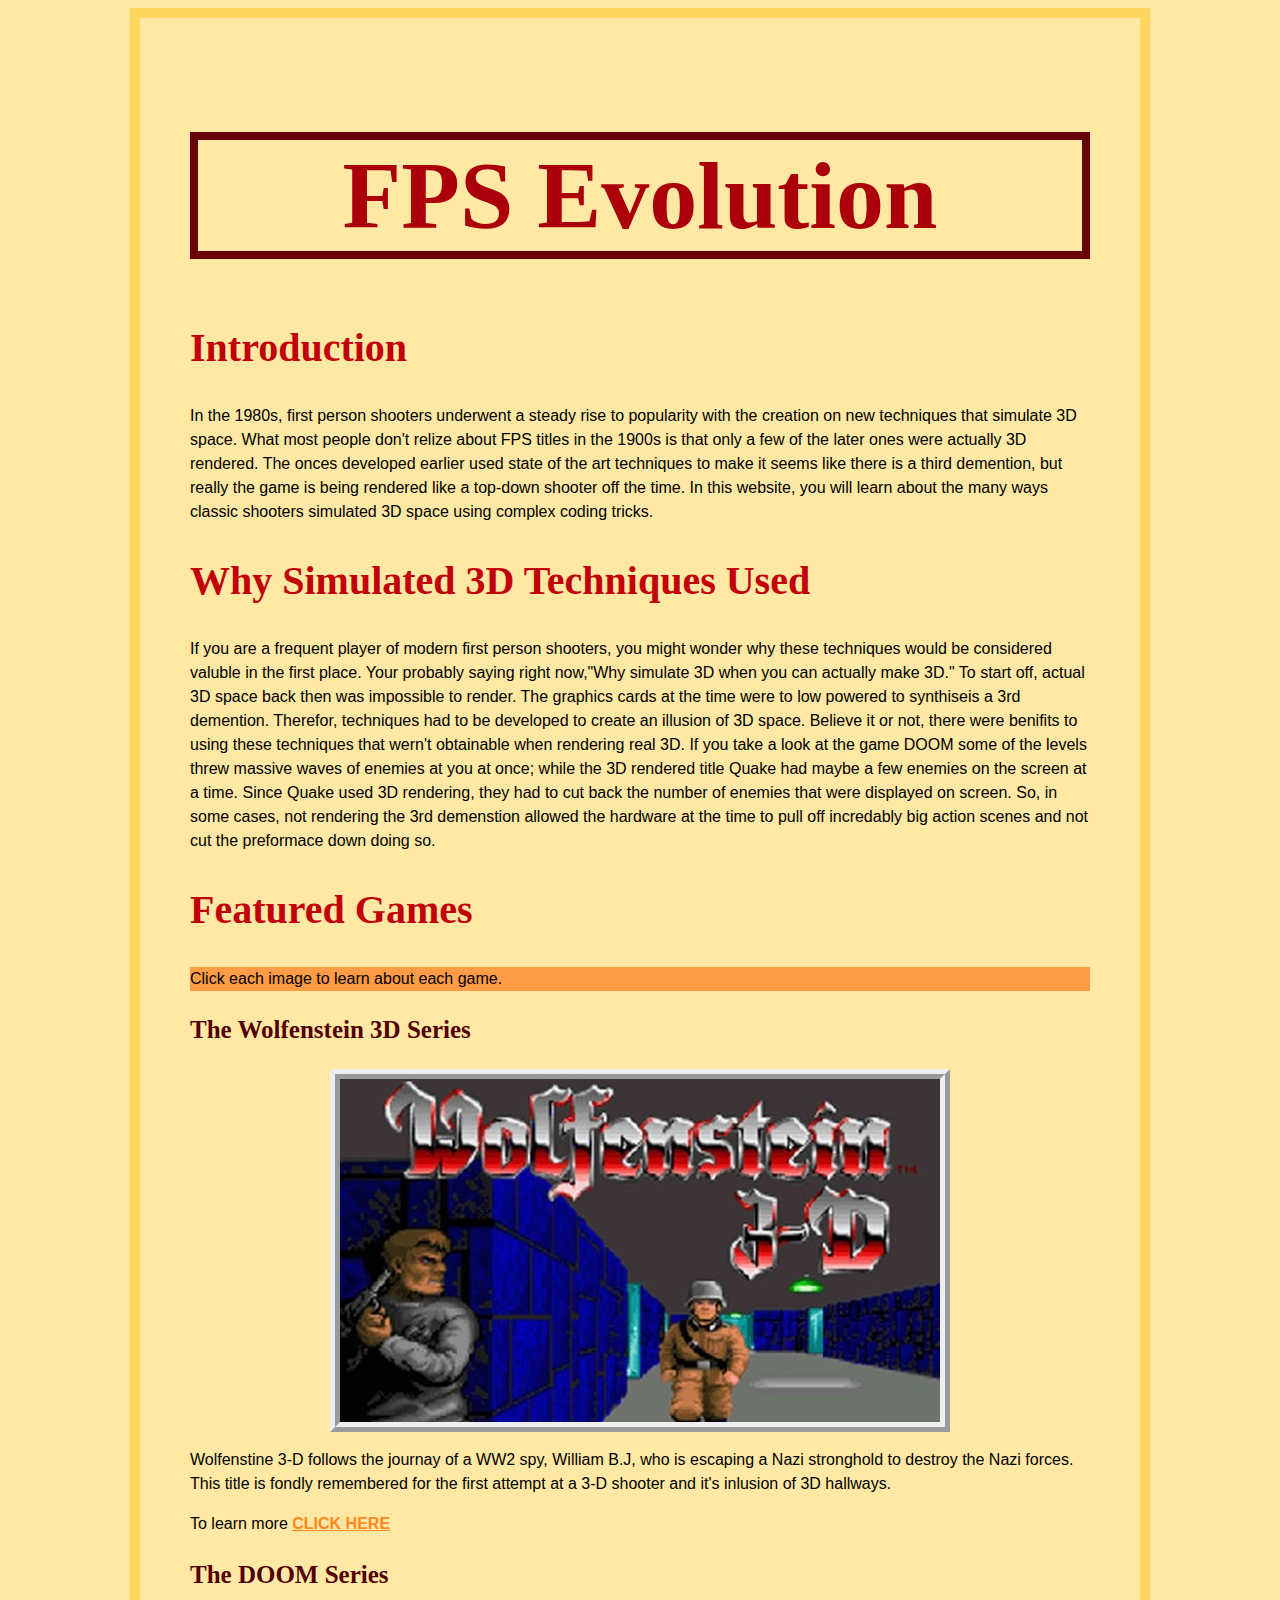
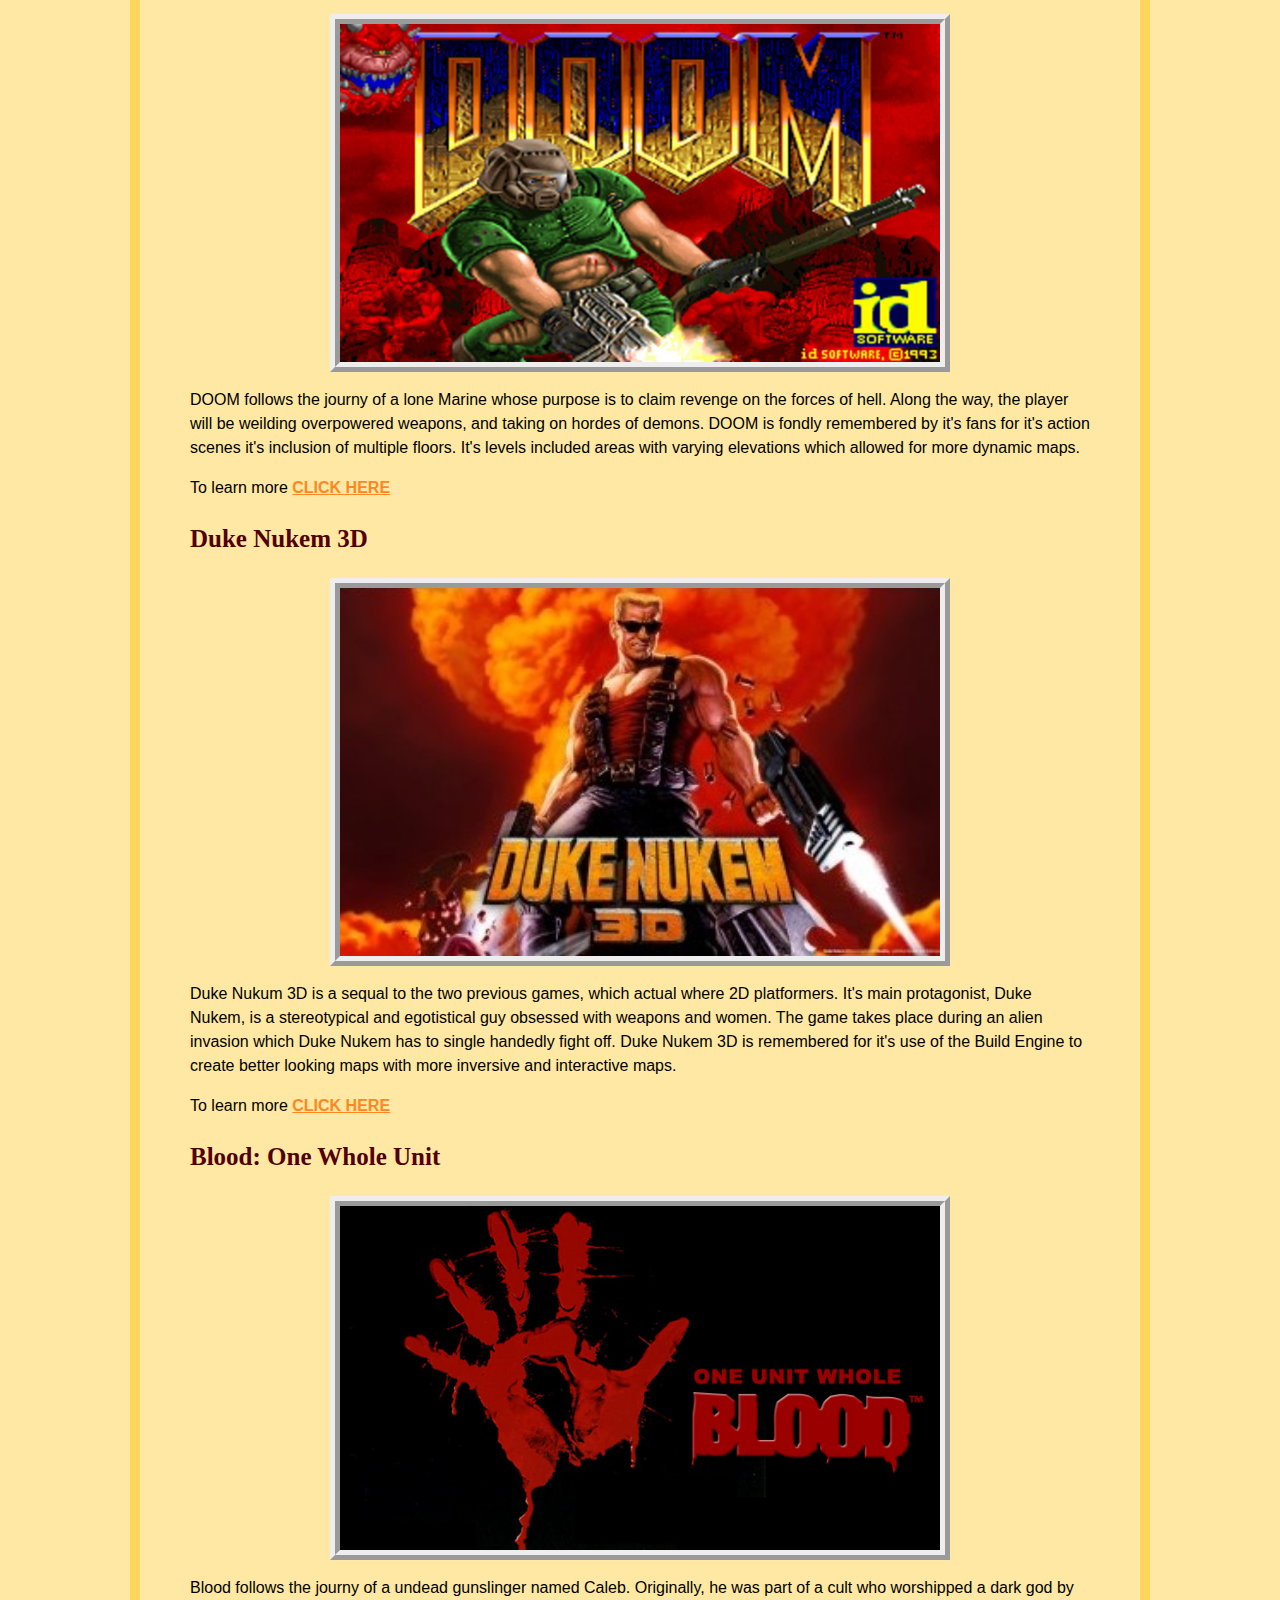
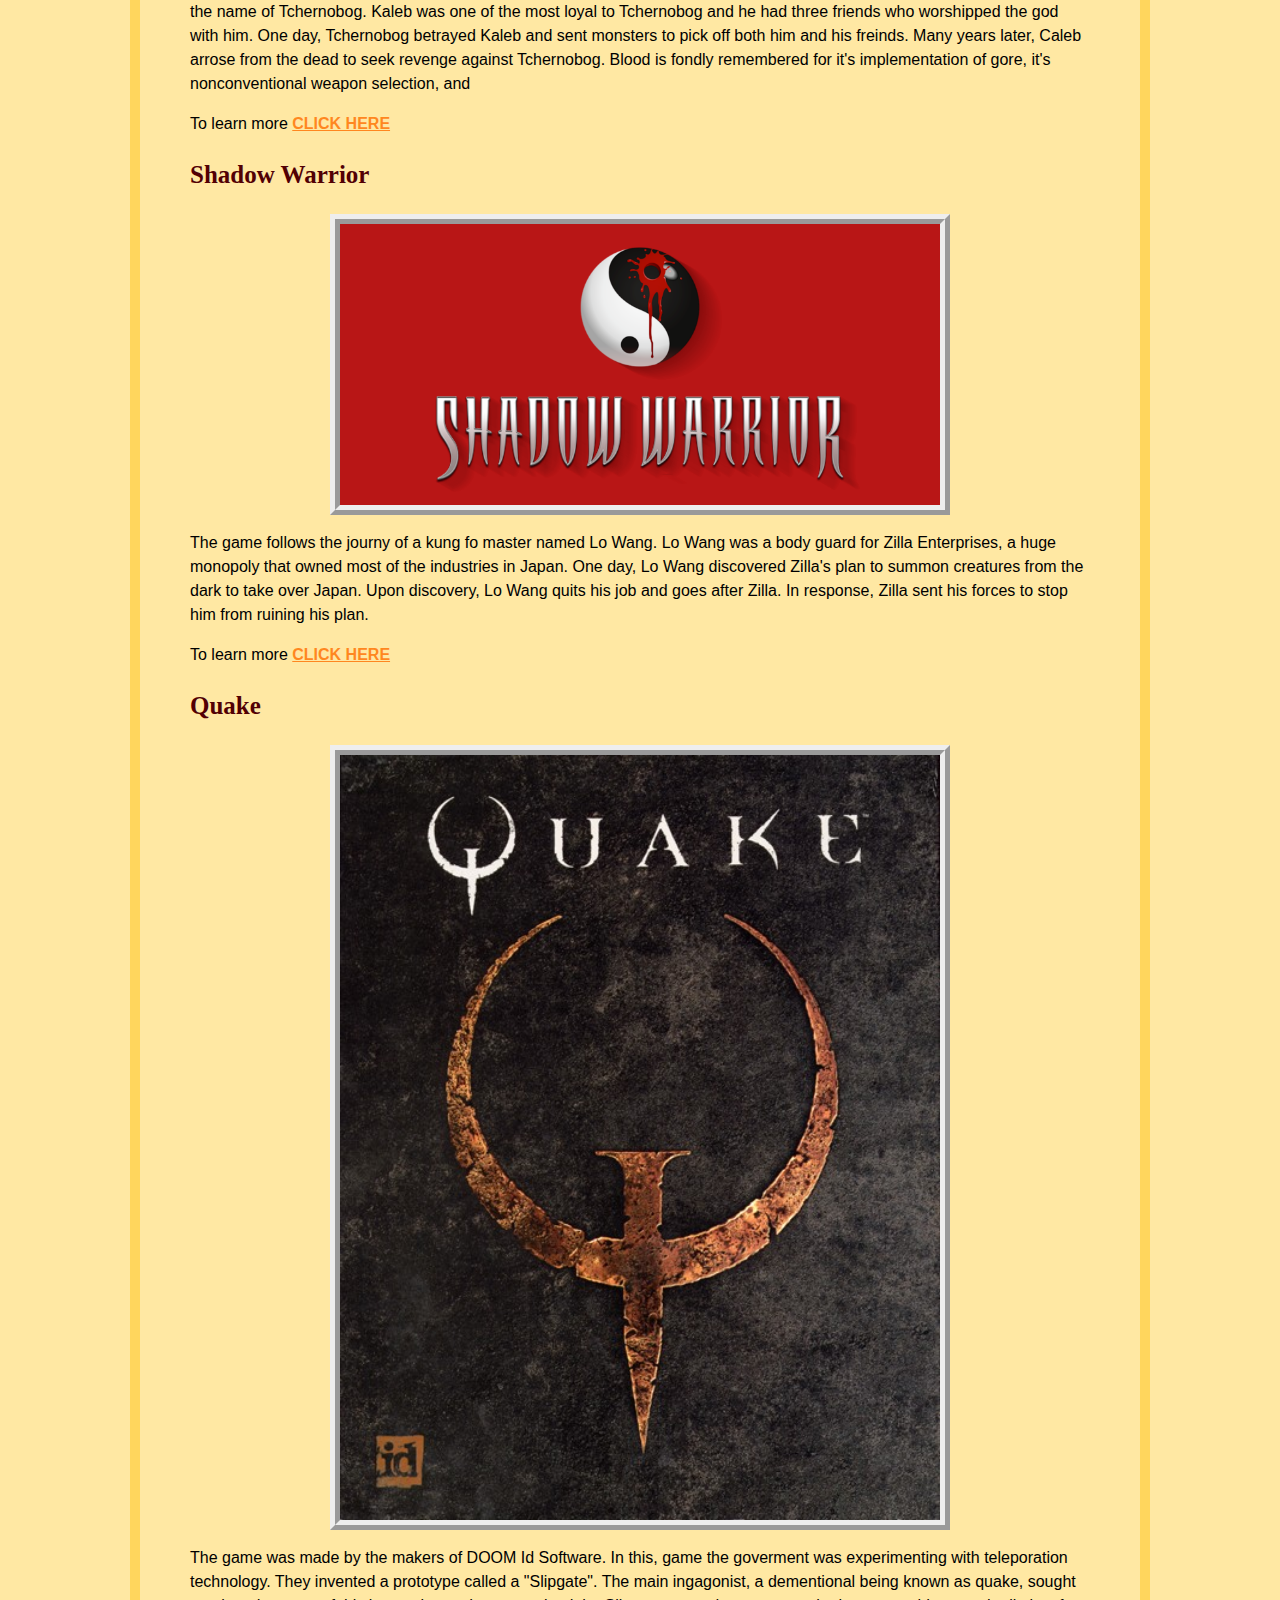
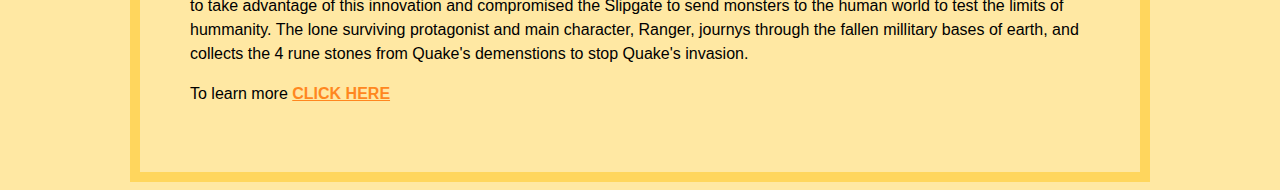
<file: index.html>
<!DOCTYPE html>
<html>
<head>
<title>FPS Evolution</title>
<meta name="viewport" content= "width=device-width, initial-scale=1.0">
<link href="assets/styles/main.css" rel="stylesheet">
</head>

<body>

    <div class="container">
        <h1>FPS Evolution</h1>
        <h2>Introduction</h2>

        <p>In the 1980s, first person shooters underwent a steady rise to
            popularity with the creation on new techniques that 
            simulate 3D space. What most people don't relize about
            FPS titles in the 1900s is that only a few of the later 
            ones were actually 3D rendered. The onces developed earlier
            used state of the art techniques to make it seems like there
            is a third demention, but really the game is being rendered
            like a top-down shooter off the time. In this website, you
            will learn about the many ways classic shooters simulated 3D
            space using complex coding tricks. 
        </p>

        <h2>Why Simulated 3D Techniques Used</h2>
        
        <p>If you are a frequent player of modern first person
            shooters, you might wonder why these techniques
            would be considered valuble in the first place. Your
            probably saying right now,"Why simulate 3D when you
            can actually make 3D." To start off, actual 3D space 
            back then was impossible to render. The graphics cards
            at the time were to low powered to synthiseis a 3rd demention.
            Therefor, techniques had to be developed to create 
            an illusion of 3D space. 

            Believe it or not, there were benifits to using these techniques
            that wern't obtainable when rendering real 3D. If you take
            a look at the game DOOM some of the levels threw massive
            waves of enemies at you at once; while the 3D rendered title 
            Quake had maybe a few enemies on the screen at a time. Since Quake
            used 3D rendering, they had to cut back the number of enemies that
            were displayed on screen. So, in some cases, not rendering the 3rd
            demenstion allowed the hardware at the time to pull off incredably
            big action scenes and not cut the preformace down doing so.  
        </p>

        <h2>Featured Games</h2>

        <p class="highlight">Click each image to learn about each game.</p>

        <h3>The Wolfenstein 3D Series</h3>
        <a href="wolfenstein3d.html"><img class="fitted_img center" src="assets/images/wolfinstine.jpg"></a>

        <p>Wolfenstine 3-D follows the journay of a WW2 spy, William B.J,
            who is escaping a Nazi stronghold to destroy the Nazi forces. 
            This title is fondly remembered for the first attempt at a 3-D
            shooter and it's inlusion of 3D hallways.
        </p>

        <p>To learn more <a href="https://en.wikipedia.org/wiki/Wolfenstein_3D">CLICK HERE</a></p>

        <h3>The DOOM Series</h3>

        <a href="doom.html"><img class="fitted_img center" src="assets/images/doom.jpg"></a>

        <p>DOOM follows the journy of a lone Marine whose purpose is to claim 
            revenge on the forces of hell. Along the way, the player will be 
            weilding overpowered weapons, and taking on hordes of demons.
            DOOM is fondly remembered by it's fans for it's action scenes it's 
            inclusion of multiple floors. It's levels included areas with varying
            elevations which allowed for more dynamic maps.
        </p>

        <p>To learn more <a href="https://en.wikipedia.org/wiki/Doom_(1993_video_game)">CLICK HERE</a></p>

        <h3>Duke Nukem 3D</h3>

        <a href="dukenukem.html"><img class="fitted_img center" src="assets/images/duke.jpg"></a>

        <p>Duke Nukum 3D is a sequal to the two previous games, which actual
            where 2D platformers. It's main protagonist, Duke Nukem, is a 
            stereotypical and egotistical guy obsessed with weapons and women.
            The game takes place during an alien invasion which Duke Nukem 
            has to single handedly fight off. Duke Nukem 3D is remembered for 
            it's use of the Build Engine to create better looking maps with 
            more inversive and interactive maps. 
        </p>

        <p>To learn more <a href="https://en.wikipedia.org/wiki/Duke_Nukem_3D">CLICK HERE</a></p>

        <h3>Blood: One Whole Unit</h3>

        <a href="blood.html"><img class="fitted_img center" src="assets/images/blood.jpg"></a>

        <p>Blood follows the journy of a undead gunslinger named Caleb. 
            Originally, he was part of a cult who worshipped a dark god
            by the name of Tchernobog. Kaleb was one of the most loyal to
            Tchernobog and he had three friends who worshipped the god 
            with him. One day, Tchernobog betrayed Kaleb and sent monsters
            to pick off both him and his freinds. Many years later, Caleb 
            arrose from the dead to seek revenge against Tchernobog. Blood
            is fondly remembered for it's implementation of gore, it's 
            nonconventional weapon selection, and 
        </p>

        <p>To learn more <a href="https://en.wikipedia.org/wiki/Blood_(video_game)#Gameplay">CLICK HERE</a></p> 
        
        <h3>Shadow Warrior</h3>

        <a href="shadowwarrior.html"><img class="fitted_img center" src="assets/images/shadow_warrior.png"></a>

        <p>The game follows the journy of a kung fo master named Lo Wang. 
        Lo Wang was a body guard for Zilla Enterprises, a huge monopoly
        that owned most of the industries in Japan. One day, 
        Lo Wang discovered Zilla's plan to summon creatures from the dark 
        to take over Japan. Upon discovery, Lo Wang quits his
        job and goes after Zilla. In response, Zilla sent his forces to
        stop him from ruining his plan. 
        </p>
        
        <p>To learn more <a href="https://en.wikipedia.org/wiki/Shadow_Warrior_(1997_video_game)#Plot">CLICK HERE</a></p> 
        
        <h3>Quake</h3>

        <a href="quake.html"><img class="fitted_img center" src="assets/images/quake.jpg"></a>
    
        <p>The game was made by the makers of DOOM Id Software. In this,
            game the goverment was experimenting with teleporation technology. 
            They invented a prototype called a "Slipgate". The main ingagonist,
            a dementional being known as quake, sought to take advantage of this
            innovation and compromised the Slipgate to send monsters to the human
            world to test the limits of hummanity. The lone surviving protagonist
            and main character, Ranger, journys through the fallen millitary bases
            of earth, and collects the 4 rune stones from Quake's demenstions to 
            stop Quake's invasion.
        </p>    

        <p>To learn more <a href="https://en.wikipedia.org/wiki/Quake_(video_game)">CLICK HERE</a></p>
    </div>
</body>
</html>
</file>
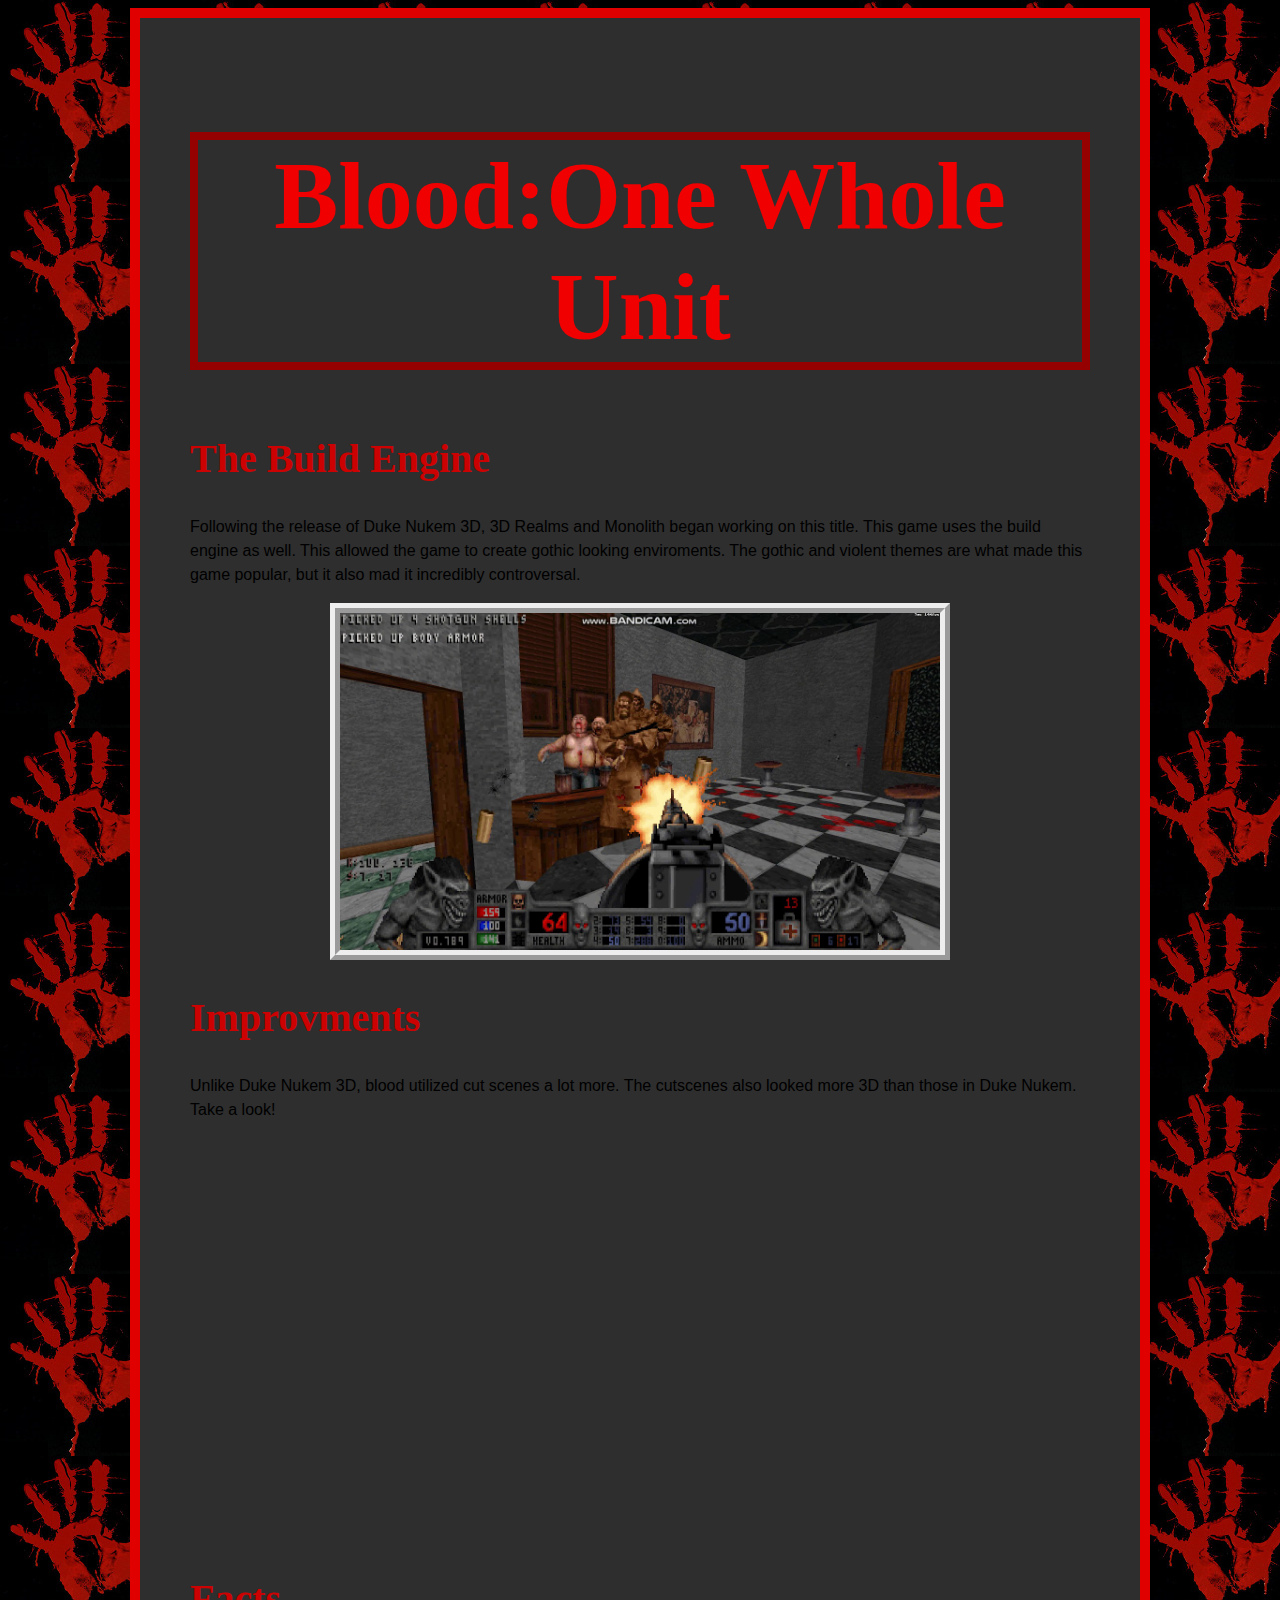
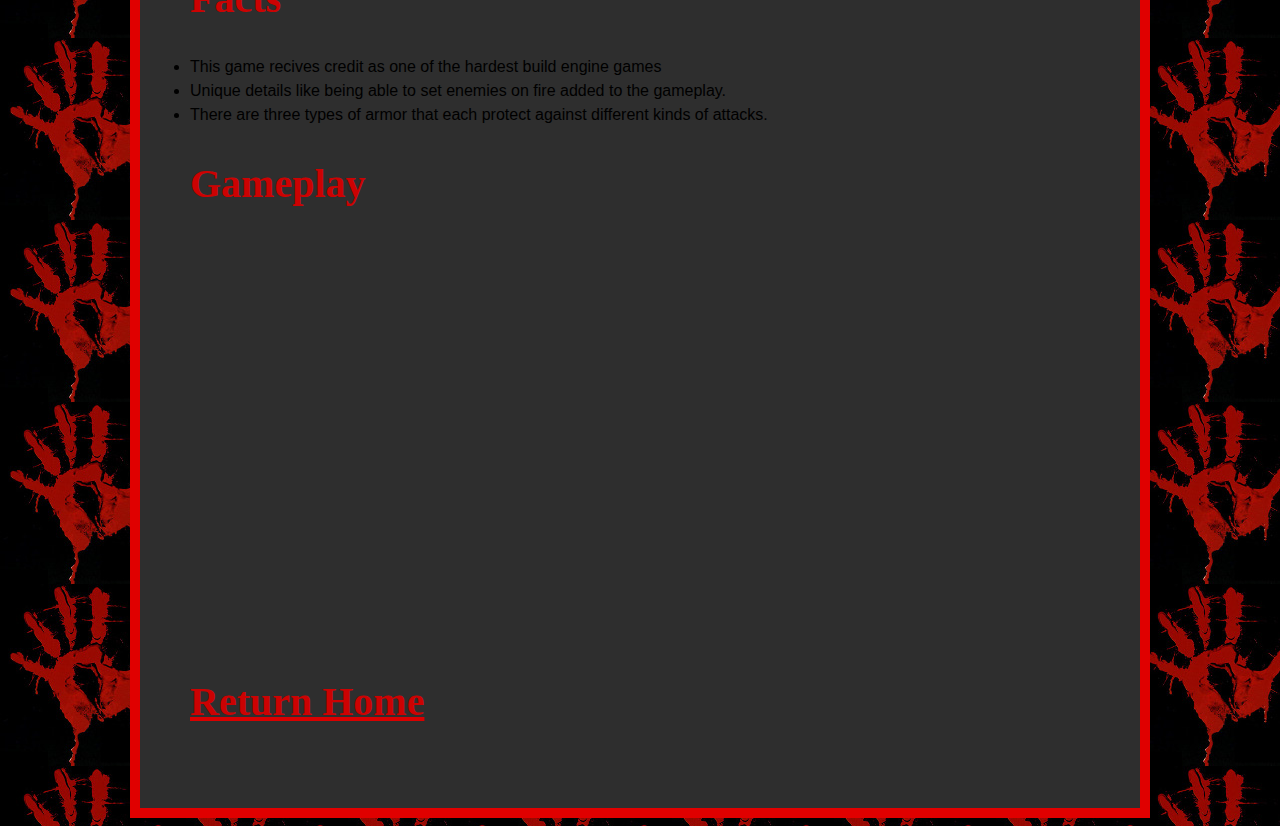
<file: blood.html>
<!DOCTYPE html>
<html>
<head>
<title>FPS Evolution:Blood</title>
<meta name="viewport" content= "width=device-width, initial-scale=1.0">
<link href="assets/styles/blood_style.css" rel="stylesheet">
<link href="" rel="stylesheet">
</head>

    <body>
        <div class="container">

        <h1>Blood:One Whole Unit</h1>

        <h2>The Build Engine</h2>
        <p>Following the release of Duke Nukem 3D, 3D Realms and Monolith began working on this title. This game uses the build engine as well. This allowed the game to create gothic looking enviroments. The gothic and violent themes are what made this game popular, but it also mad it incredibly controversal.</p>

        <img class="fitted_img center" src="assets/images/blood_map.jpg">
        
        <h2>Improvments</h2>
        <p>Unlike Duke Nukem 3D, blood utilized cut scenes a lot more. The cutscenes also looked more 3D than those in Duke Nukem. Take a look!</p>
        <iframe width="600" height="400" src="https://www.youtube.com/embed/N6z3aM_Nlws" frameborder="0" allow="accelerometer; autoplay; encrypted-media; gyroscope; picture-in-picture" allowfullscreen></iframe>

        <h2>Facts</h2>
        <li>This game recives credit as one of the hardest build engine games</li>
        <li>Unique details like being able to set enemies on fire added to the gameplay.</li>
        <li>There are three types of armor that each protect against different kinds of attacks.</li>
        
        <h2>Gameplay</h2>
        <iframe width="600" height="400" src="https://www.youtube.com/embed/YUdWaXQHslw" frameborder="0" allow="accelerometer; autoplay; encrypted-media; gyroscope; picture-in-picture" allowfullscreen></iframe>
       
        <a href="index.html"><h2>Return Home</h2></a>  

        </div>
    </body>
</html>
</file>
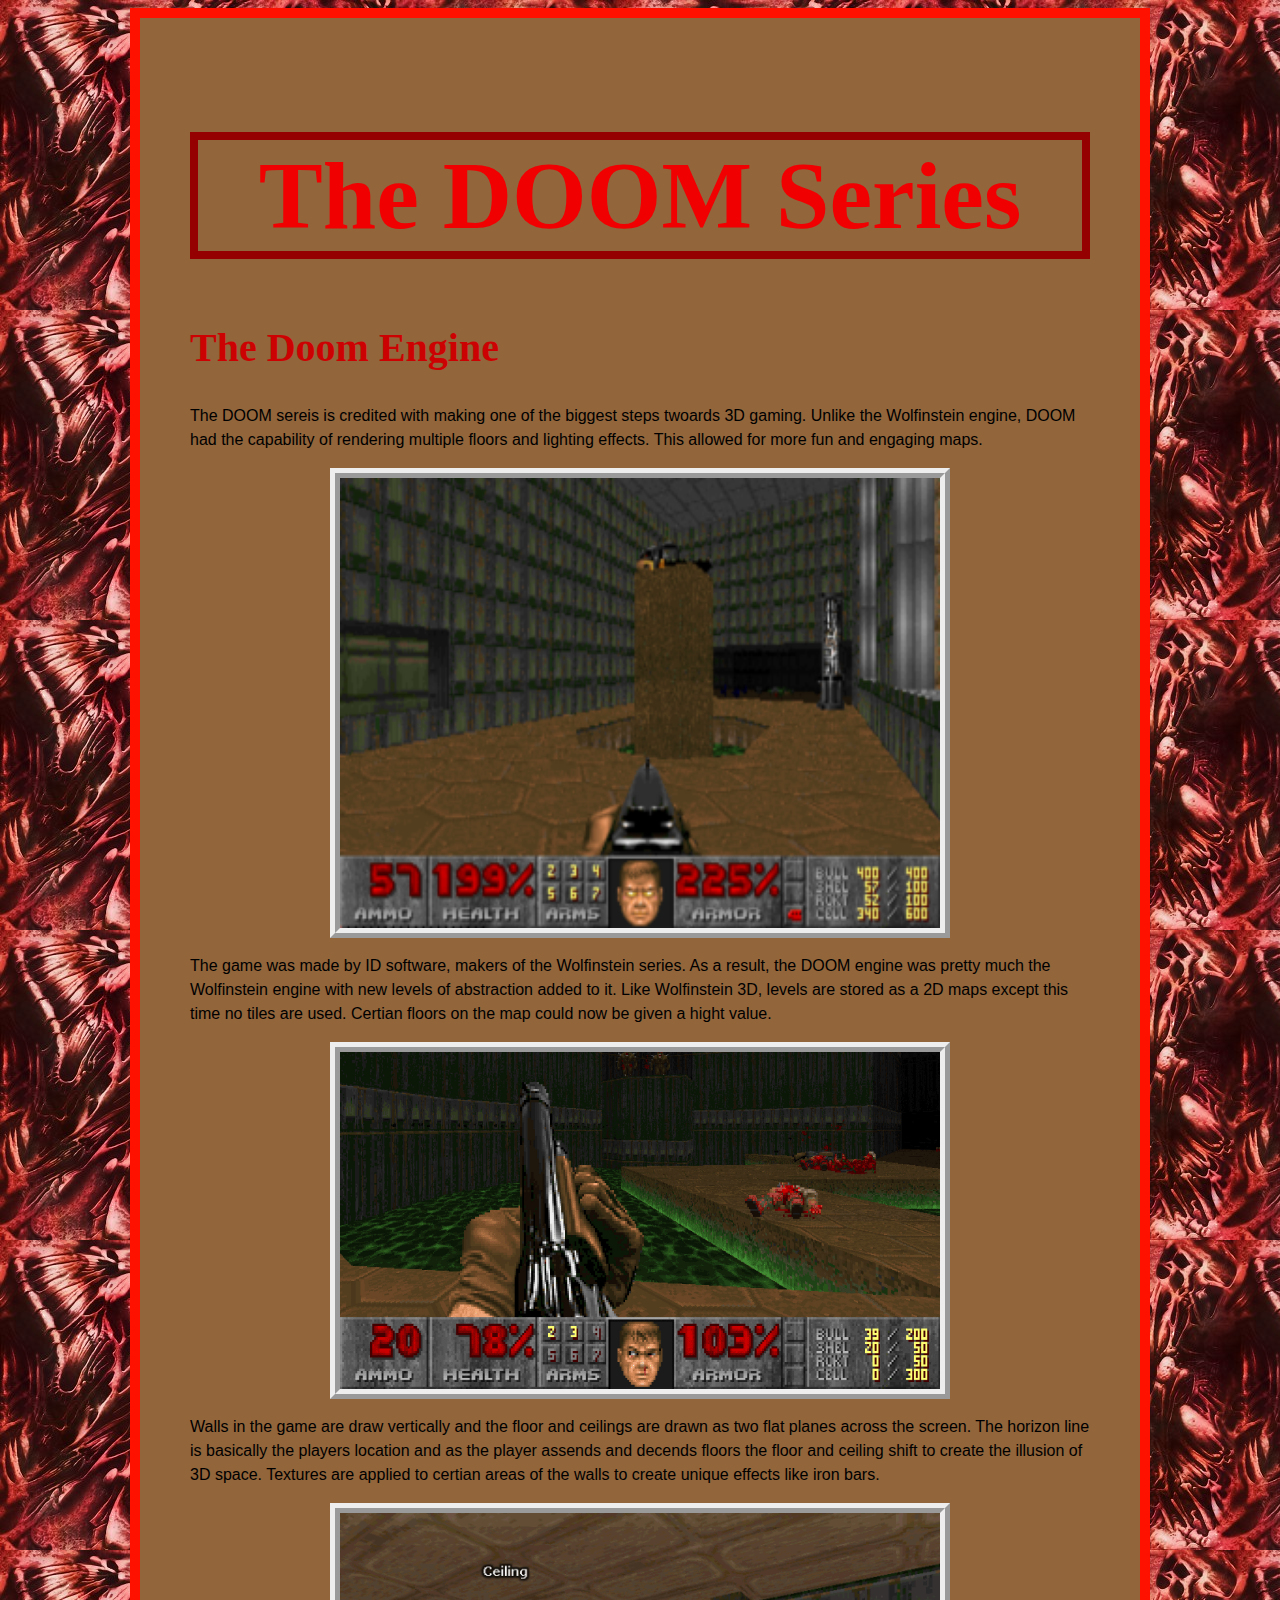
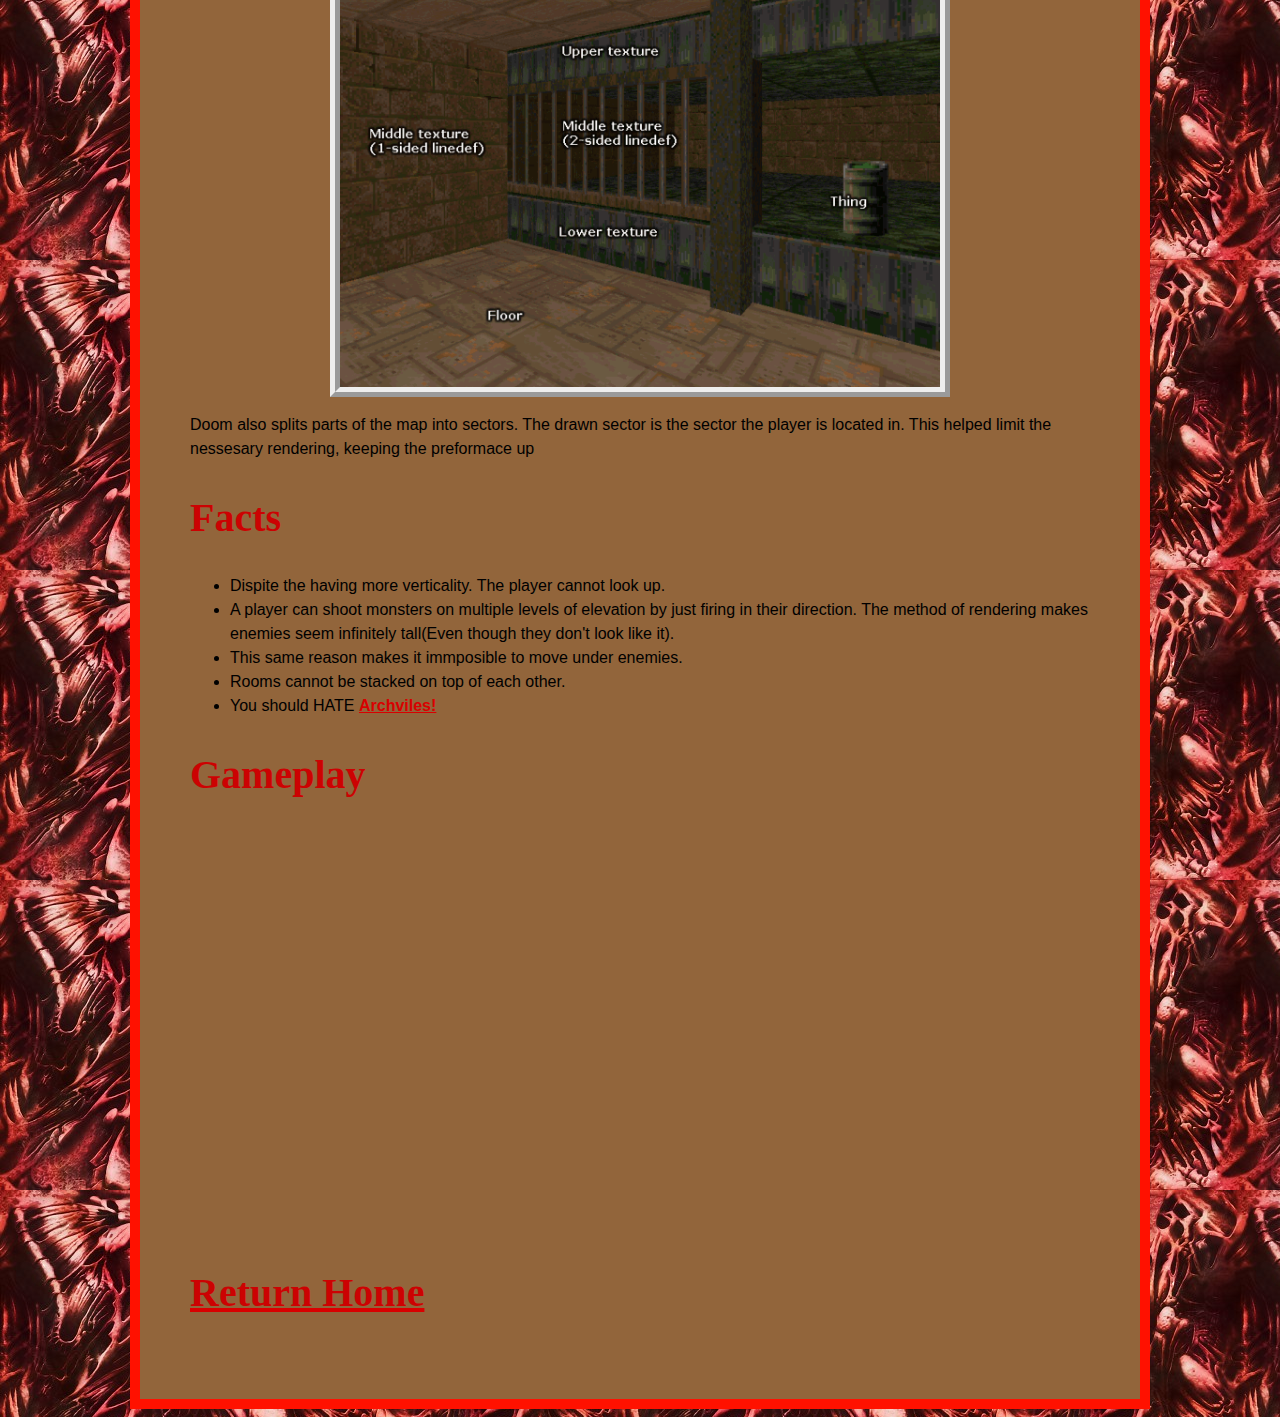
<file: doom.html>
<!DOCTYPE html>
<html>
<head>
<title>FPS Evolution:DOOM</title>
<meta name="viewport" content= "width=device-width, initial-scale=1.0">
<link href="assets/styles/doom_style.css" rel="stylesheet">

</head>

    <body>
        <div class="container">

        <h1>The DOOM Series</h1>

        <h2>The Doom Engine</h2>

        <p>The DOOM sereis is credited with making one of the biggest steps twoards 3D gaming. Unlike the Wolfinstein engine, DOOM had the capability of rendering multiple floors and lighting effects. This allowed for more fun and engaging maps.</p> 

        <img class="fitted_img center" src="assets/images/doom_maps.png">

        <p>The game was made by ID software, makers of the Wolfinstein series. As a result, the DOOM engine was pretty much the Wolfinstein engine with new levels of abstraction added to it. Like Wolfinstein 3D, levels are stored as a 2D maps except this time no tiles are used. Certian floors on the map could now be given a hight value.</p>
        
        <img class="fitted_img center" src="assets/images/doom_map2.jpg">

        <p>Walls in the game are draw vertically and the floor and ceilings are drawn as two flat planes across the screen. The horizon line is basically the players location and as the player assends and decends floors the floor and ceiling shift to create the illusion of 3D space. Textures are applied to certian areas of the walls to create unique effects like iron bars.</p>

        <img class="fitted_img center" src="assets/images/doom_map3.jpg">

        <p>Doom also splits parts of the map into sectors. The drawn sector is the sector the player is located in. This helped limit the nessesary rendering, keeping the preformace up </p>

        <h2>Facts</h2>
        <ul>
            <li>Dispite the having more verticality. The player cannot look up.</li>
            <li>A player can shoot monsters on multiple levels of elevation by just firing in their direction. The method of rendering makes enemies seem infinitely tall(Even though they don't look like it).</li>
            <li>This same reason makes it immposible to move under enemies.</li>
            <li>Rooms cannot be stacked on top of each other.</li>
            <li>You should HATE <a href="https://doomwiki.org/wiki/Arch-vile">Archviles!</a></li>
        </ul>

        <h2>Gameplay</h2>
        <iframe width="600" height="400" src="https://www.youtube.com/embed/zh8HaoVRAAE" frameborder="0" allow="accelerometer; autoplay; encrypted-media; gyroscope; picture-in-picture" allowfullscreen></iframe>
        
        <a href="index.html"><h2>Return Home</h2></a>
        </div>
    </body>
</html>
</file>
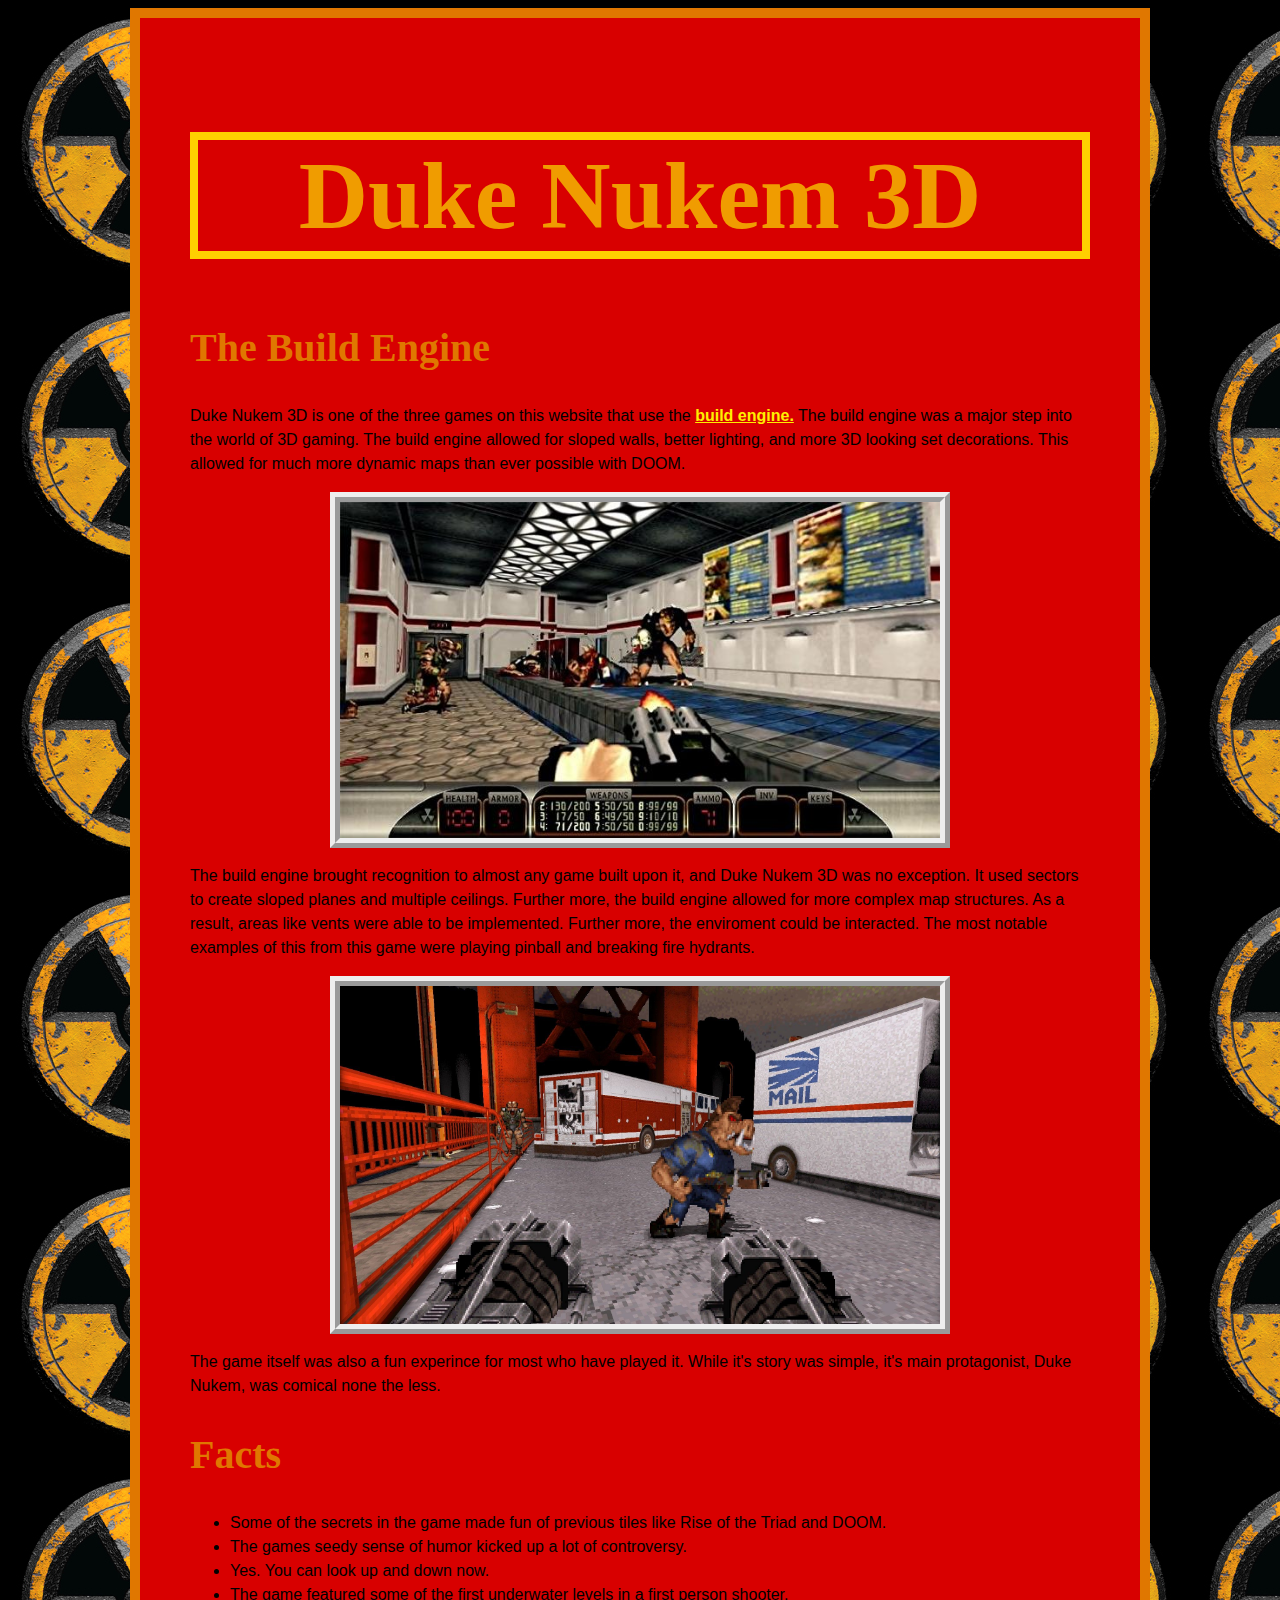
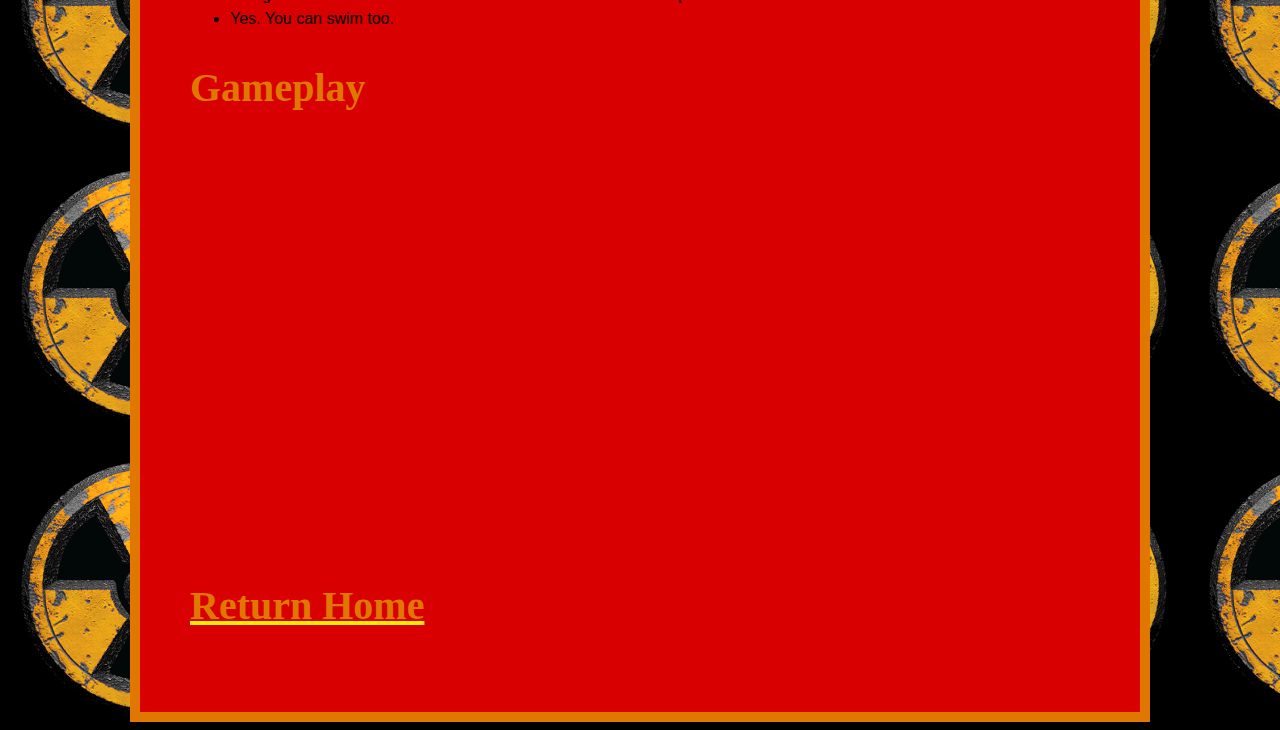
<file: dukenukem.html>
<!DOCTYPE html>
<html>
<head>
<title>FPS Evolution:Duke Nukem</title>
<meta name="viewport" content= "width=device-width, initial-scale=1.0">
<link href="assets/styles/duke_style.css" rel="stylesheet">
<link href="" rel="stylesheet">
</head>

    <body>
        <div class="container">

        <h1>Duke Nukem 3D</h1>
            
        <h2>The Build Engine</h2>
        
        <p>Duke Nukem 3D is one of the three games on this website that use the <a href="https://en.wikipedia.org/wiki/Build_(game_engine)">build engine.</a> The build engine was a major step into the world of 3D gaming. The build engine allowed for sloped walls, better lighting, and more 3D looking set decorations. This allowed for much more dynamic maps than ever possible with DOOM. </p>

        <img class="fitted_img center" src="assets/images/duke_maps.jpg">

        <p>The build engine brought recognition to almost any game built upon it, and Duke Nukem 3D was no exception. It used sectors to create sloped planes and multiple ceilings. Further more, the build engine allowed for more complex map structures. As a result, areas like vents were able to be implemented. Further more, the enviroment could be interacted. The most notable examples of this from this game were playing pinball and breaking fire hydrants.</p>

        <img class="fitted_img center" src="assets/images/duke_maps2.jpg">

        <p>The game itself was also a fun experince for most who have played it. While it's story was simple, it's main protagonist, Duke Nukem, was comical none the less.</p>

        <h2>Facts</h2>
        <ul>
            <li>Some of the secrets in the game made fun of previous tiles like Rise of the Triad and DOOM.</li>
            <li>The games seedy sense of humor kicked up a lot of controversy.</li>
            <li>Yes. You can look up and down now.</li>
            <li>The game featured some of the first underwater levels in a first person shooter.</li>
            <li>Yes. You can swim too.</li>
        </ul>

        <h2>Gameplay</h2>
        <iframe width="600" height="400" src="https://www.youtube.com/embed/ASYRgHcNXVo" frameborder="0" allow="accelerometer; autoplay; encrypted-media; gyroscope; picture-in-picture" allowfullscreen></iframe>

        <a href="index.html"><h2>Return Home</h2></a>

        </div>
    </body>
</html>
</file>
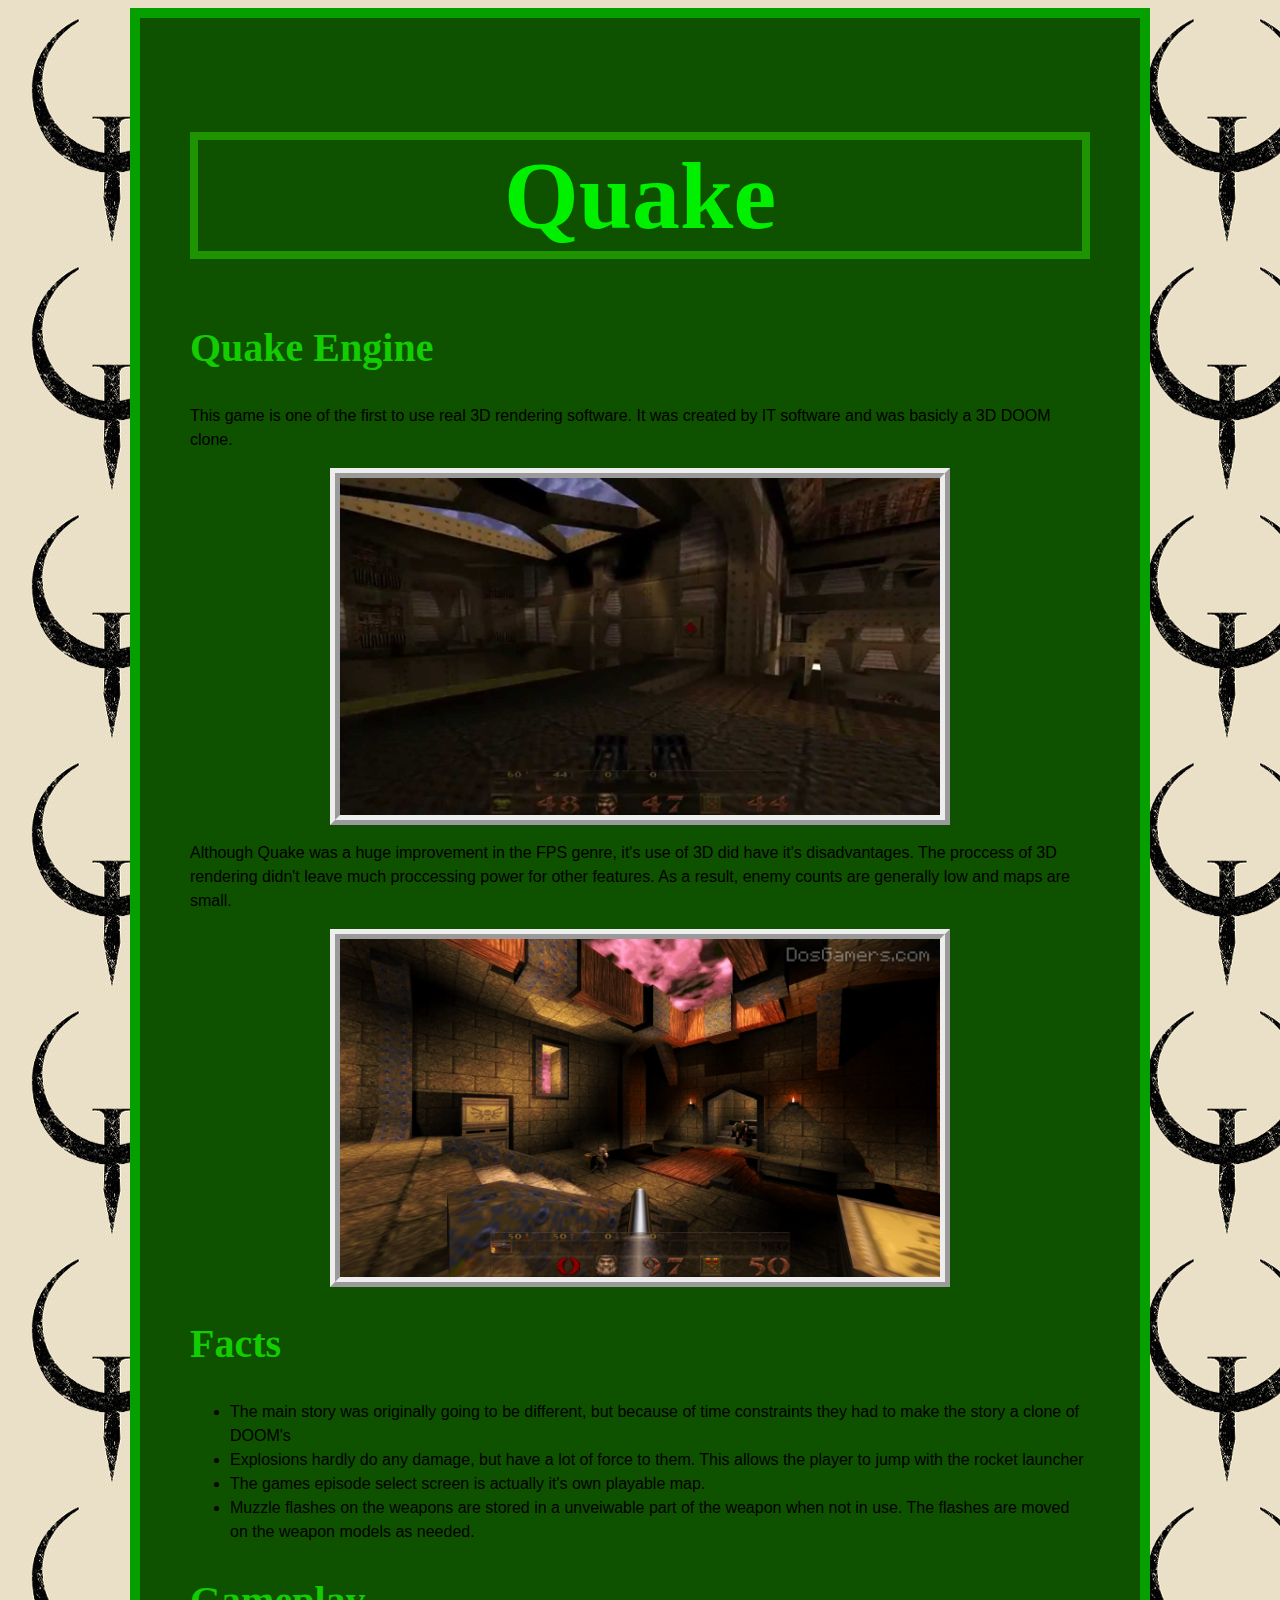
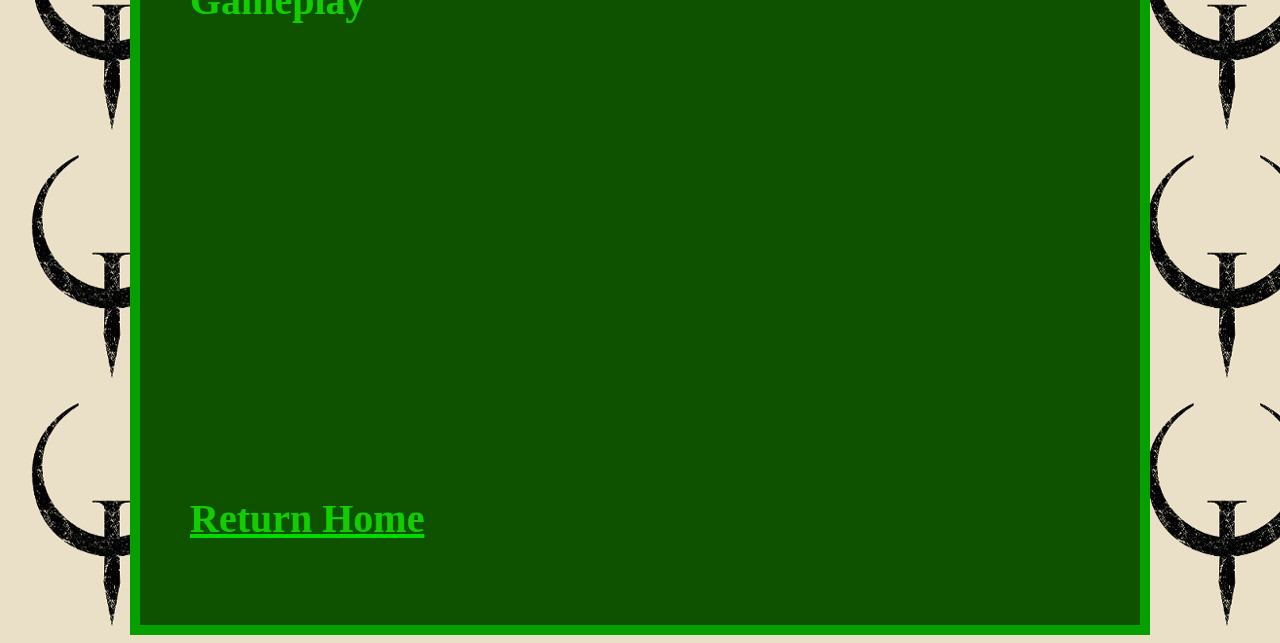
<file: quake.html>
<!DOCTYPE html>
<html>
<head>
<title>FPS Evolution:Quake</title>
<meta name="viewport" content= "width=device-width, initial-scale=1.0">
<link href="assets/styles/quake_style.css" rel="stylesheet">
<link href="" rel="stylesheet">
</head>

    <body>
        <div class="container">

        <h1>Quake</h1>

        <h2>Quake Engine</h2>
        <p>This game is one of the first to use real 3D rendering software. It was created by IT software and was basicly a 3D DOOM clone. </p>

        <img class="fitted_img center" src="assets/images/quake_map.jpg">

        <p>Although Quake was a huge improvement in the FPS genre, it's use of 3D did have it's disadvantages. The proccess of 3D rendering didn't leave much proccessing power for other features. As a result, enemy counts are generally low and maps are small.
        </p>

        <img class="fitted_img center" src="assets/images/quake_map2.jpg">

        <h2>Facts</h2>
        <ul>
            <li>The main story was originally going to be different, but because of time constraints they had to make the story a clone of DOOM's</li>
            <li>Explosions hardly do any damage, but have a lot of force to them. This allows the player to jump with the rocket launcher</li>
            <li>The games episode select screen is actually it's own playable map.</li>
            <li>Muzzle flashes on the weapons are stored in a unveiwable part of the weapon when not in use. The flashes are moved on the weapon models as needed.</li>
        </ul>

        <h2>Gameplay</h2>
        <iframe width="600" height="400" src="https://www.youtube.com/embed/arBf46fTWmc" frameborder="0" allow="accelerometer; autoplay; encrypted-media; gyroscope; picture-in-picture" allowfullscreen></iframe>

        <a href="index.html"><h2>Return Home</h2></a>
        </div>
    </body>
</html>
</file>
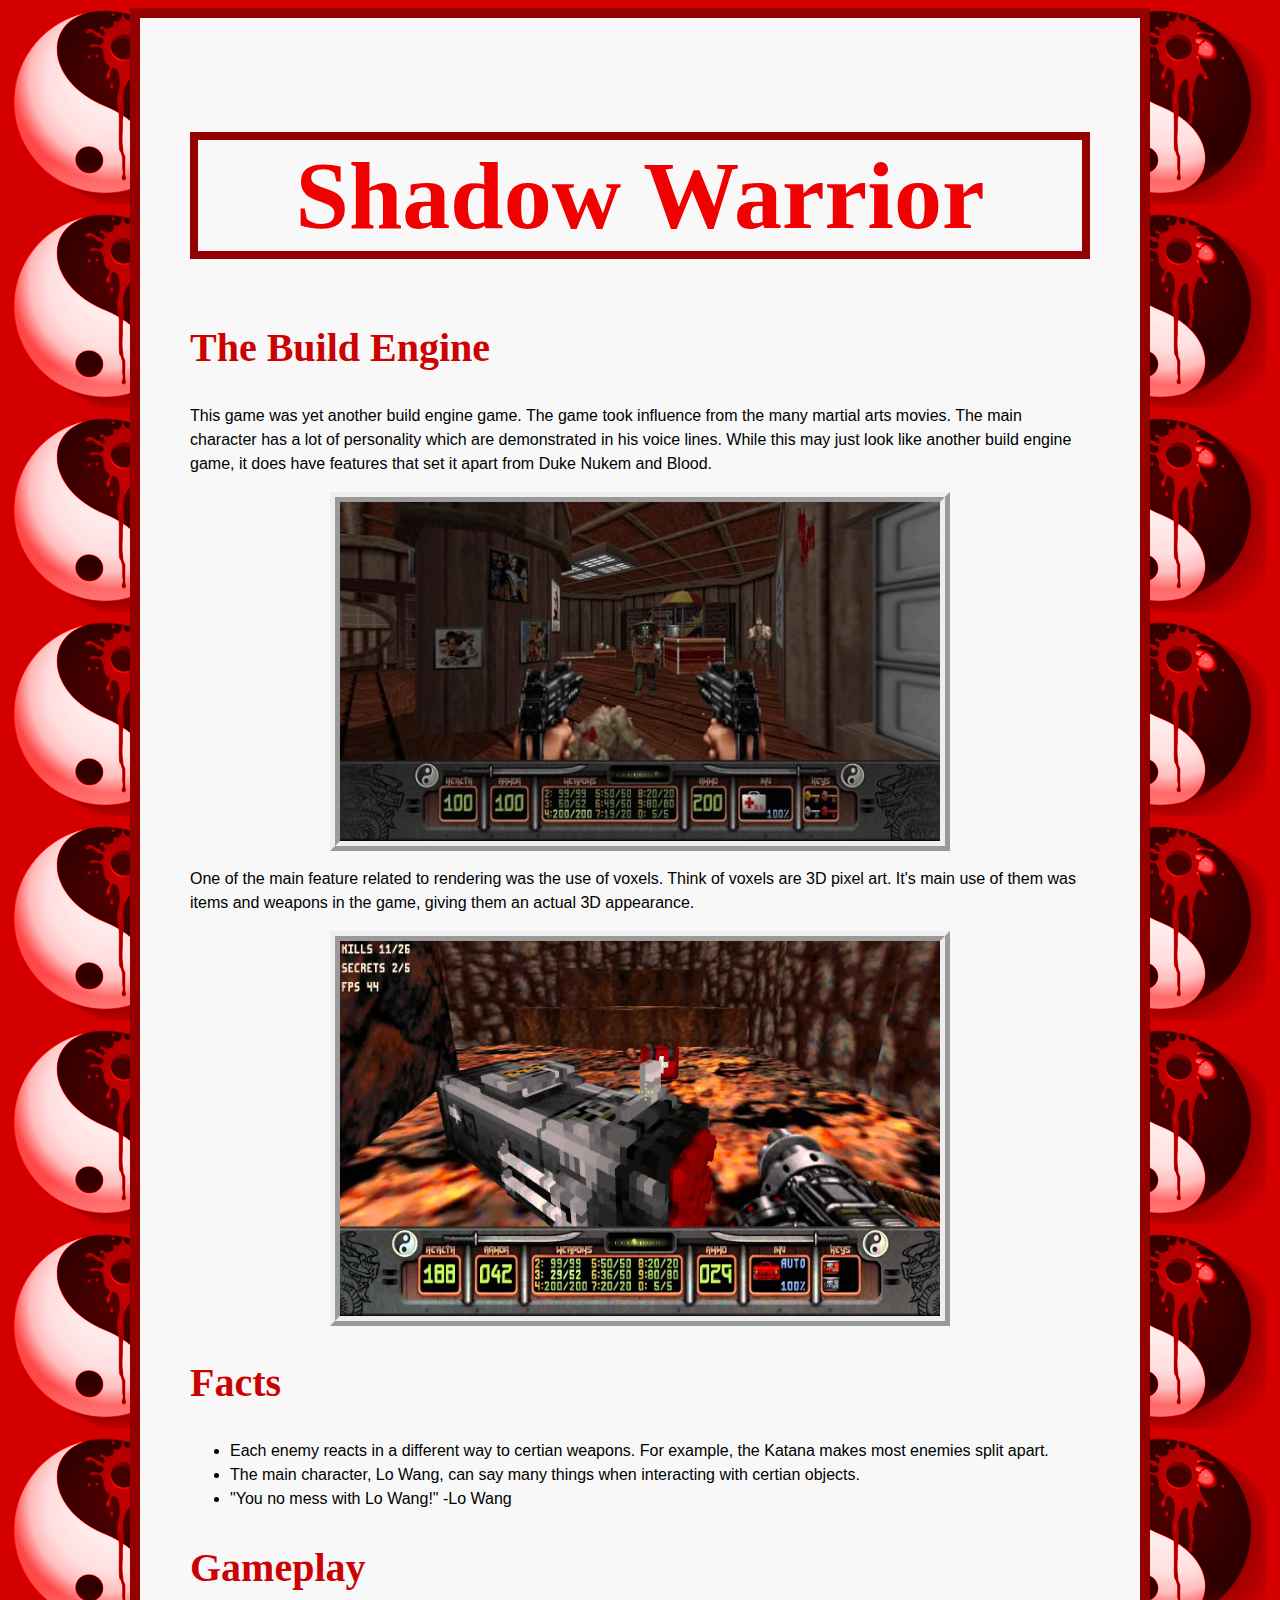
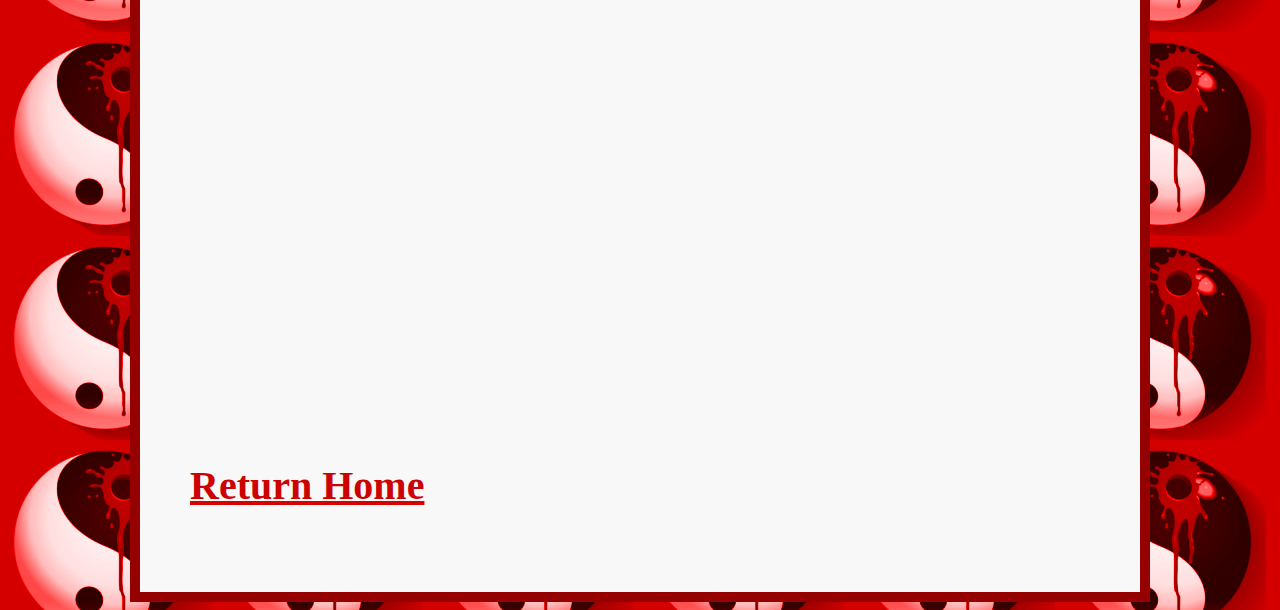
<file: shadowwarrior.html>
<!DOCTYPE html>
<html>
<head>
<title>FPS Evolution:Shadow Warrior</title>
<meta name="viewport" content= "width=device-width, initial-scale=1.0">
<link href="assets/styles/warrior_style.css" rel="stylesheet">
<link href="" rel="stylesheet">
</head>

    <body>
        <div class="container">

        <h1>Shadow Warrior</h1>

        <h2>The Build Engine</h2>
        <p>This game was yet another build engine game. The game took influence from the many martial arts movies. The main character has a lot of personality which are demonstrated in his voice lines. While this may just look like another build engine game, it does have features that set it apart from Duke Nukem and Blood.</p>

        <img class="fitted_img center" src="assets/images/war_maps.jpg">

        <p>One of the main feature related to rendering was the use of voxels. Think of voxels are 3D pixel art. It's main use of them was items and weapons in the game, giving them an actual 3D appearance.</p>

        <img class="fitted_img center" src="assets/images/war_items.jpg">

        <h2>Facts</h2>
        <ul>
            <li>Each enemy reacts in a different way to certian weapons. For example, the Katana makes most enemies split apart.</li>
            <li>The main character, Lo Wang, can say many things when interacting with certian objects.</li>
            <li>"You no mess with Lo Wang!" -Lo Wang</li>
        </ul>

        <h2>Gameplay</h2>

        <iframe width="600" height="400" src="https://www.youtube.com/embed/OFLtUZnsWSc?list=PLoxV-no_tlqzaxqwdGuqZEDHJgSqt-ZZ4" frameborder="0" allow="accelerometer; autoplay; encrypted-media; gyroscope; picture-in-picture" allowfullscreen></iframe>

        <a href="index.html"><h2>Return Home</h2></a>

        </div>
    </body>
</html>
</file>
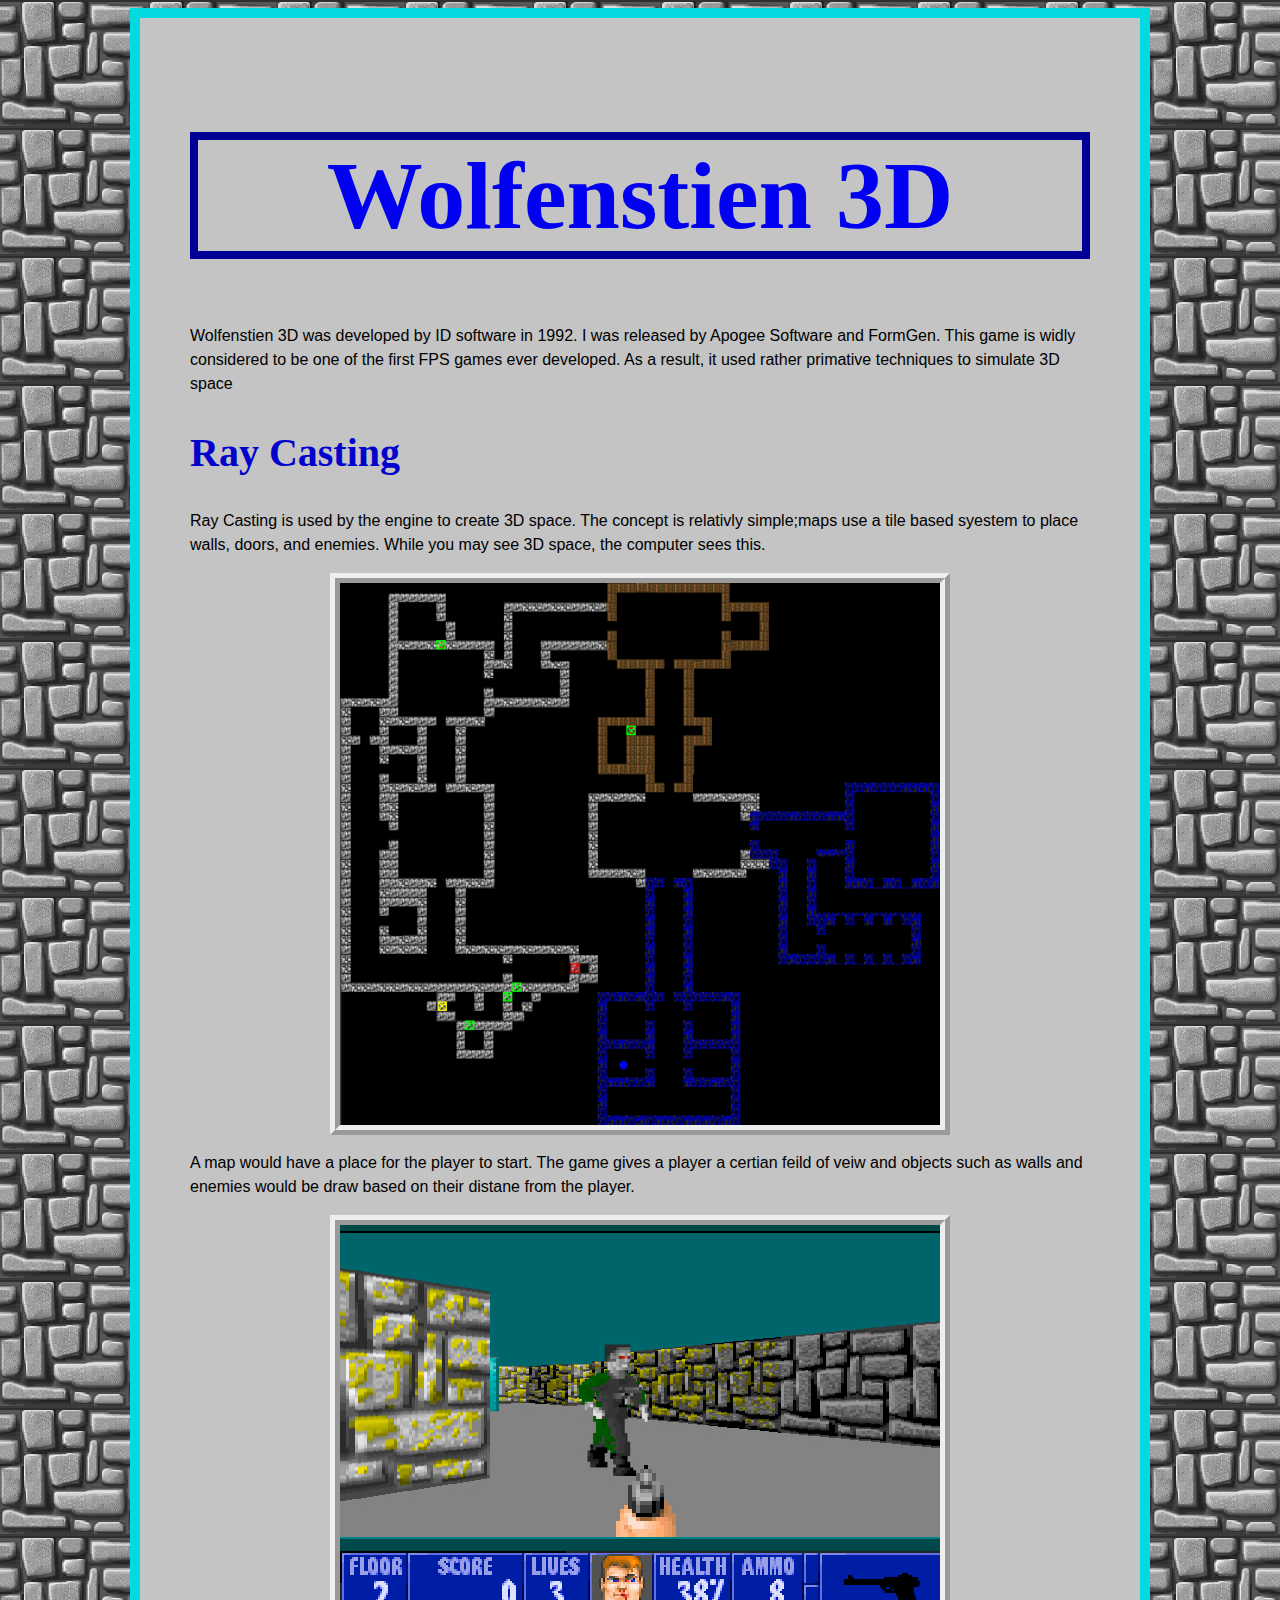
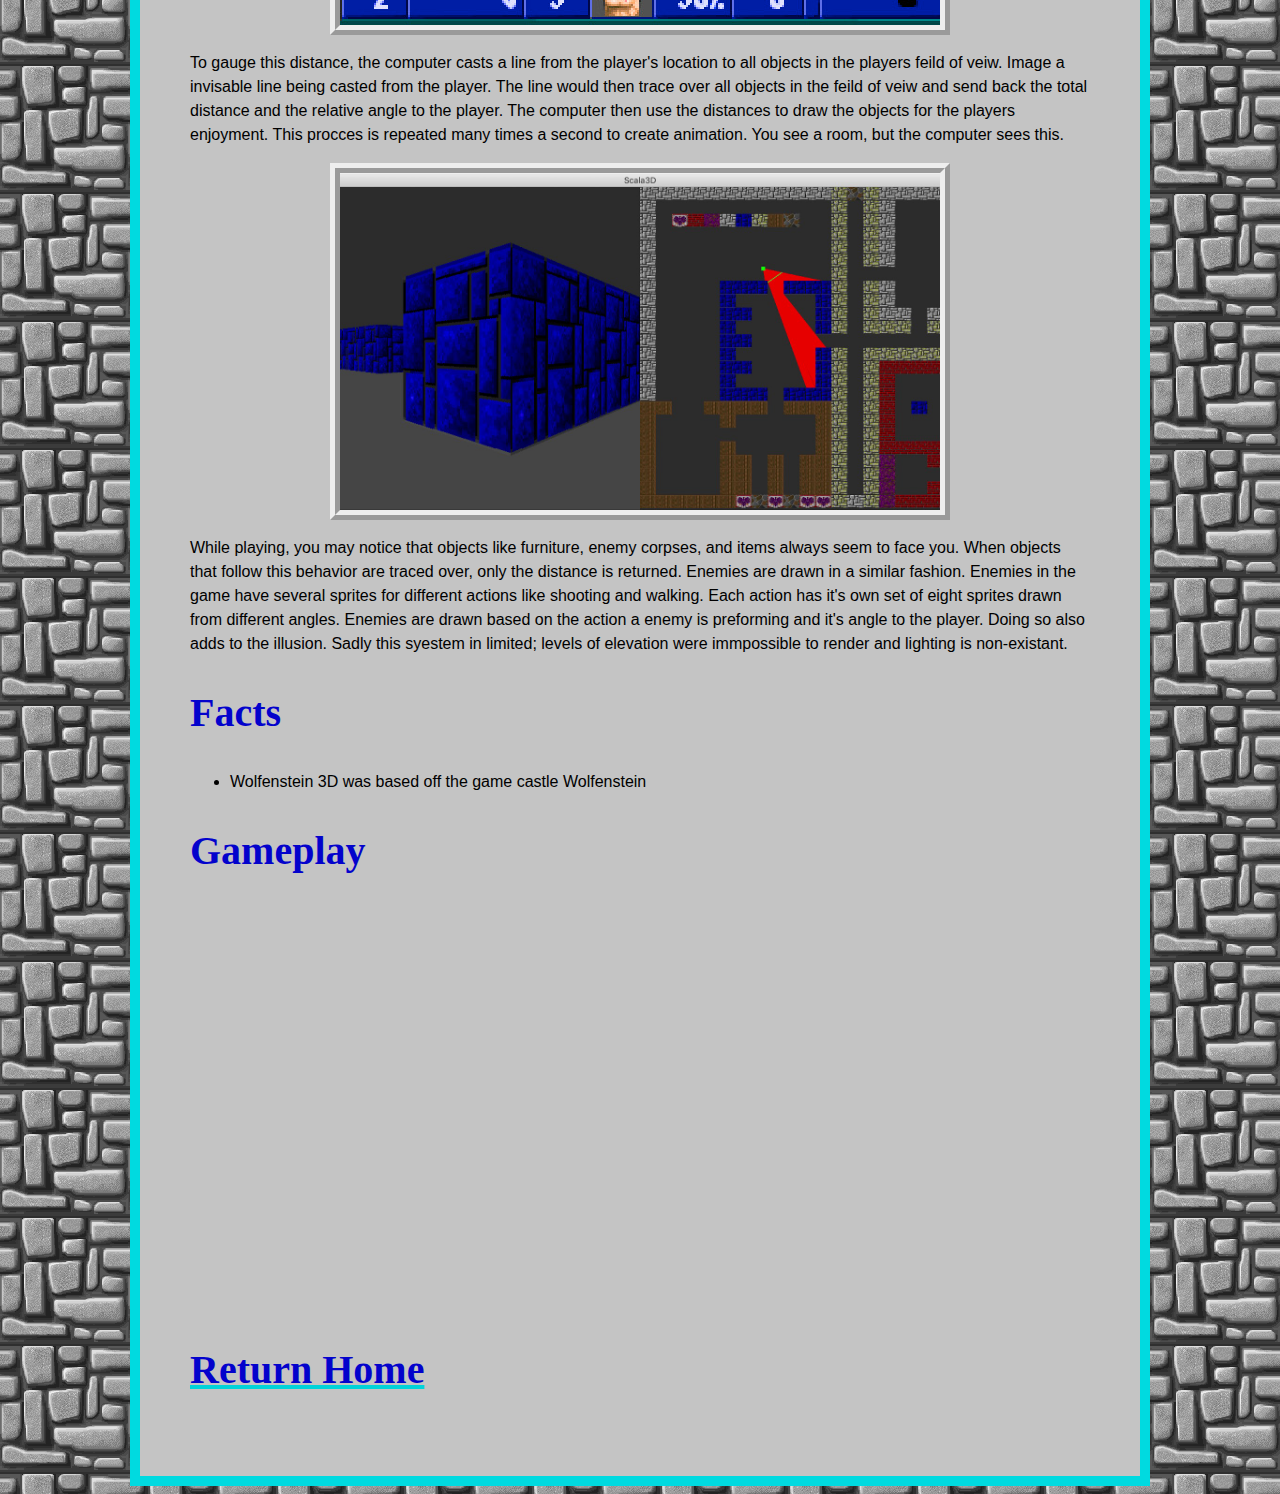
<file: wolfenstein3d.html>
<!DOCTYPE html>
<html>
<head>
<title>FPS Evolution:Wolfenstein 3D</title>
<meta name="viewport" content= "width=device-width, initial-scale=1.0">
<link href="assets/styles/wolf_style.css" rel="stylesheet">
<link href="" rel="stylesheet">
</head>

    <body>
        <div class="container">

        <h1>Wolfenstien 3D</h1>
        <p>Wolfenstien 3D was developed by ID software in 1992. I was released by Apogee Software and FormGen.
        This game is widly considered to be one of the first
        FPS games ever developed. As a result, it used rather primative techniques to simulate 3D space </p>

        <h2>Ray Casting</h2>
        
        <p>Ray Casting is used by the engine to create 3D space. The concept is relativly simple;maps use a tile based syestem to place walls, doors, and enemies. While you may see 3D space, the computer
        sees this.</p>

        <img class="fitted_img center" src="assets/images/wolf_maps.png">

        <p>A map would have a place for the player to start. The game gives a player a certian feild of veiw and objects such as walls and enemies would be draw based on their distane from the player. 
        </p>
        <img class="fitted_img center" src="assets/images/wolf_distance.jpg">

        <p>To gauge this distance, the computer casts a line from the player's location to all objects in the players feild of veiw. Image a invisable line being casted from the player. The line would then trace over all objects in the feild of veiw and send back the total distance and the relative angle to the player. The computer then use the distances to draw the objects for the players enjoyment. This procces is repeated many times a second to create animation. You see a room, but the computer sees this. </p>

        <img class="fitted_img center" src="assets/images/wolf_maprendering.jpg">

        <p>While playing, you may notice that objects like furniture, enemy corpses, and items always seem to
        face you. When objects that follow this behavior are traced over, only the distance is returned. Enemies are drawn in a similar fashion. Enemies in the game have several sprites for different actions like shooting and walking. Each action has it's own set of eight sprites drawn from different angles. Enemies are drawn based on the action a enemy is preforming and it's angle to the player. Doing so also adds to the illusion. Sadly this syestem in limited; levels of elevation were immpossible to 
        render and lighting is non-existant.   
        </p>

        <h2>Facts</h2>
        <ul>
            <li>Wolfenstein 3D was based off the game castle Wolfenstein</li>
        </ul>

        <h2>Gameplay</h2>

        <iframe width="600" height="400" src="https://www.youtube.com/embed/0JMOez3wl1w" frameborder="0" allow="accelerometer; autoplay; encrypted-media; gyroscope; picture-in-picture" allowfullscreen></iframe>

        <a href="index.html"><h2>Return Home</h2></a>

        </div>
    </body>
</html>
</file>
<file: assets/styles/main.css>
body {
    background-color: #ffe8a3;
}

.container {
    border-width: 10px;
    color: #ffd65d;
    border-style: solid;
    max-width: 900px;
    margin-left: auto;
    margin-right: auto;
    padding: 50px;
}

h1 {
    font-size: 96px;
    color: #ab0009;
    border: 8px solid #690005;
    text-align: center;
}

h2 {
    font-size: 40px;
    color: #c2000a;
}

h3 {
    font-size: 25px;
    color: #520004; 
}

p {
    font-family: 'Franklin Gothic Medium', 'Arial Narrow', Arial, sans-serif;
    line-height: 1.5;
    color: #000000;
}

img {
    max-width: 100%;
    border-style: ridge;
    color: #bd0009;
    border-width: 10px;
    align-content: center;
}

a {
    color:#ff871f;
    font-weight: bold;
}

.highlight {
    background-color: #ff9c45;
}

.fitted_img {
    width: 600px;
}

.center {
    display: block;
    margin-left: auto;
    margin-right: auto;
}

@media (max-width: 1250px) {
    h1 {
        font-size: 60px;
    }

    h2 {
        font-size: 30px;
    }
    h3 {
        font-size: 20px;
    }
}
</file>
<file: assets/styles/blood_style.css>
body {
    background-image: url("../images/blood_background.jpg");
}

.container {
    border-width: 10px;
    color: #e00000;
    background-color: #2e2e2e; 
    border-style: solid;
    max-width: 900px;
    margin-left: auto;
    margin-right: auto;
    padding: 50px;
}

h1 {
    font-size: 96px;
    color: #f00000;
    border: 8px solid #950000;
    text-align: center;
}

h2 {
    font-size: 40px;
    color: #cc0202;
}

h3 {
    font-size: 25px;
    color: #a30000; 
}

p {
    font-family: 'Franklin Gothic Medium', 'Arial Narrow', Arial, sans-serif;
    line-height: 1.5;
    color: #000000;
}

li {
    color: #000000;
    line-height: 1.5;
    font-family: 'Franklin Gothic Medium', 'Arial Narrow', Arial, sans-serif;
}

img {
    max-width: 100%;
    border-style: ridge;
    border-width: 10px;
    align-content: center;
}

iframe {
    max-width: 100%;
}

a {
    color:#d90000;
    font-weight: bold;
}

.highlight {
    background-color: #ff0000;
}

.fitted_img {
    width: 600px;
}

.center {
    display: block;
    margin-left: auto;
    margin-right: auto;
}

@media (max-width: 1250px) {
    h1 {
        font-size: 60px;
    }

    h2 {
        font-size: 30px;
    }
    h3 {
        font-size: 20px;
    }
    iframe {
        width: 500px;
        height: 300px;
    }
}
</file>
<file: assets/styles/doom_style.css>
body {
    background-image: url("../images/doom_background.jpg");
}

.container {
    border-width: 10px;
    color: #ff1100;
    background-color: #92653b; 
    border-style: solid;
    max-width: 900px;
    margin-left: auto;
    margin-right: auto;
    padding: 50px;
}

h1 {
    font-size: 96px;
    color: #f00000;
    border: 8px solid #950000;
    text-align: center;
}

h2 {
    font-size: 40px;
    color: #cc0202;
}

h3 {
    font-size: 25px;
    color: #a30000; 
}

p {
    font-family: 'Franklin Gothic Medium', 'Arial Narrow', Arial, sans-serif;
    line-height: 1.5;
    color: #000000;
}

li {
    color:#000000;
    line-height: 1.5;
    font-family: 'Franklin Gothic Medium', 'Arial Narrow', Arial, sans-serif;
}

img {
    max-width: 100%;
    border-style: ridge;
    border-width: 10px;
    align-content: center;
}

iframe {
    max-width: 100%;
}

a {
    color:#d90000;
    font-weight: bold;
}

.highlight {
    background-color: #ff0000;
}

.fitted_img {
    width: 600px;
}

.center {
    display: block;
    margin-left: auto;
    margin-right: auto;
}

@media (max-width: 1250px) {
    h1 {
        font-size: 60px;
    }

    h2 {
        font-size: 30px;
    }
    h3 {
        font-size: 20px;
    }
    iframe {
        width: 500px;
        height: 300px;
    }
}
</file>
<file: assets/styles/duke_style.css>
body {
    background-image: url("../images/duke_background.jpg");
}

.container {
    border-width: 10px;
    color: #e07700;
    background-color: #d80000; 
    border-style: solid;
    max-width: 900px;
    margin-left: auto;
    margin-right: auto;
    padding: 50px;
}

h1 {
    font-size: 96px;
    color: #f09c00;
    border: 8px solid #ffd000;
    text-align: center;
}

h2 {
    font-size: 40px;
    color: #e07700;
}

h3 {
    font-size: 25px;
    color: #e07700; 
}

p {
    font-family: 'Franklin Gothic Medium', 'Arial Narrow', Arial, sans-serif;
    line-height: 1.5;
    color: #000000;
}

li {
    color: #000000;
    line-height: 1.5;
    font-family: 'Franklin Gothic Medium', 'Arial Narrow', Arial, sans-serif;
}

img {
    max-width: 100%;
    border-style: ridge;
    border-width: 10px;
    align-content: center;
}

iframe {
    max-width: 100%;
}

a {
    color:#ffee00;
    font-weight: bold;
}

.highlight {
    background-color: #ffd000;
}

.fitted_img {
    width: 600px;
}

.center {
    display: block;
    margin-left: auto;
    margin-right: auto;
}

@media (max-width: 1250px) {
    h1 {
        font-size: 60px;
    }

    h2 {
        font-size: 30px;
    }
    h3 {
        font-size: 20px;
    }
    iframe {
        width: 500px;
        height: 300px;
    }
}
</file>
<file: assets/styles/quake_style.css>
body {
    background-image: url("../images/quake_background.jpg");
}

.container {
    border-width: 10px;
    color: #05a000;
    background-color: #0e5200; 
    border-style: solid;
    max-width: 900px;
    margin-left: auto;
    margin-right: auto;
    padding: 50px;
}

h1 {
    font-size: 96px;
    color: #00f000;
    border: 8px solid #1e9500;
    text-align: center;
}

h2 {
    font-size: 40px;
    color: #13cc02;
}

h3 {
    font-size: 25px;
    color: #1ba300; 
}

p {
    font-family: 'Franklin Gothic Medium', 'Arial Narrow', Arial, sans-serif;
    line-height: 1.5;
    color: #000000;
}

img {
    max-width: 100%;
    border-style: ridge;
    border-width: 10px;
    align-content: center;
}

li {
    font-family: 'Franklin Gothic Medium', 'Arial Narrow', Arial, sans-serif;
    line-height: 1.5;
    color: #000000; 
}

iframe {
    max-width: 100%;
}

a {
    color:#00d900;
    font-weight: bold;
}

.highlight {
    background-color: #1eff00;
}

.fitted_img {
    width: 600px;
}

.center {
    display: block;
    margin-left: auto;
    margin-right: auto;
}

@media (max-width: 1250px) {
    h1 {
        font-size: 60px;
    }

    h2 {
        font-size: 30px;
    }
    h3 {
        font-size: 20px;
    }
    iframe {
        width: 500px;
        height: 300px;
    }
}
</file>
<file: assets/styles/warrior_style.css>
body {
    background-image: url("../images/warrior_background.png");
}

.container {
    border-width: 10px;
    color: #950000;
    background-color: #f8f8f8; 
    border-style: solid;
    max-width: 900px;
    margin-left: auto;
    margin-right: auto;
    padding: 50px;
}

h1 {
    font-size: 96px;
    color: #f00000;
    border: 8px solid #950000;
    text-align: center;
}

h2 {
    font-size: 40px;
    color: #cc0202;
}

h3 {
    font-size: 25px;
    color: #a30000; 
}

p {
    font-family: 'Franklin Gothic Medium', 'Arial Narrow', Arial, sans-serif;
    line-height: 1.5;
    color: #000000;
}

li {
    color: #000000;
    line-height: 1.5;
    font-family: 'Franklin Gothic Medium', 'Arial Narrow', Arial, sans-serif;
}

img {
    max-width: 100%;
    border-style: ridge;
    border-width: 10px;
    align-content: center;
}

iframe {
    max-width: 100%;
}

a {
    color:#d90000;
    font-weight: bold;
}

.highlight {
    background-color: #ff0000;
}

.fitted_img {
    width: 600px;
}

.center {
    display: block;
    margin-left: auto;
    margin-right: auto;
}

@media (max-width: 1250px) {
    h1 {
        font-size: 60px;
    }

    h2 {
        font-size: 30px;
    }
    h3 {
        font-size: 20px;
    }
    iframe {
        width: 500px;
        height: 300px;
    }
}
</file>
<file: assets/styles/wolf_style.css>
body {
    background-image: url("../images/wolfinstine_background.png");
}

.container {
    border-width: 10px;
    color: #00dae0;
    background-color: #c4c4c4; 
    border-style: solid;
    max-width: 900px;
    margin-left: auto;
    margin-right: auto;
    padding: 50px;
}

h1 {
    font-size: 96px;
    color: #0100f0;
    border: 8px solid #010095;
    text-align: center;
}

h2 {
    font-size: 40px;
    color: #0302cc;
}

h3 {
    font-size: 25px;
    color: #0100a3; 
}

p {
    font-family: 'Franklin Gothic Medium', 'Arial Narrow', Arial, sans-serif;
    line-height: 1.5;
    color: #000000;
}

li {
    color: #000000;
    line-height: 1.5;
    font-family: 'Franklin Gothic Medium', 'Arial Narrow', Arial, sans-serif;
}

img {
    max-width: 100%;
    border-style: ridge;
    color: #0100a3;
    border-width: 10px;
    align-content: center;
}

iframe {
    max-width: 100%;
}

a {
    color:#00d3d9;
    font-weight: bold;
    font-size: 25px;
}

.highlight {
    background-color: #00f8ff;
}

.fitted_img {
    width: 600px;
}

.center {
    display: block;
    margin-left: auto;
    margin-right: auto;
}

@media (max-width: 1250px) {
    h1 {
        font-size: 60px;
    }

    h2 {
        font-size: 30px;
    }
    h3 {
        font-size: 20px;
    }
    iframe {
        width: 500px;
        height: 300px;
    }
}
</file>
